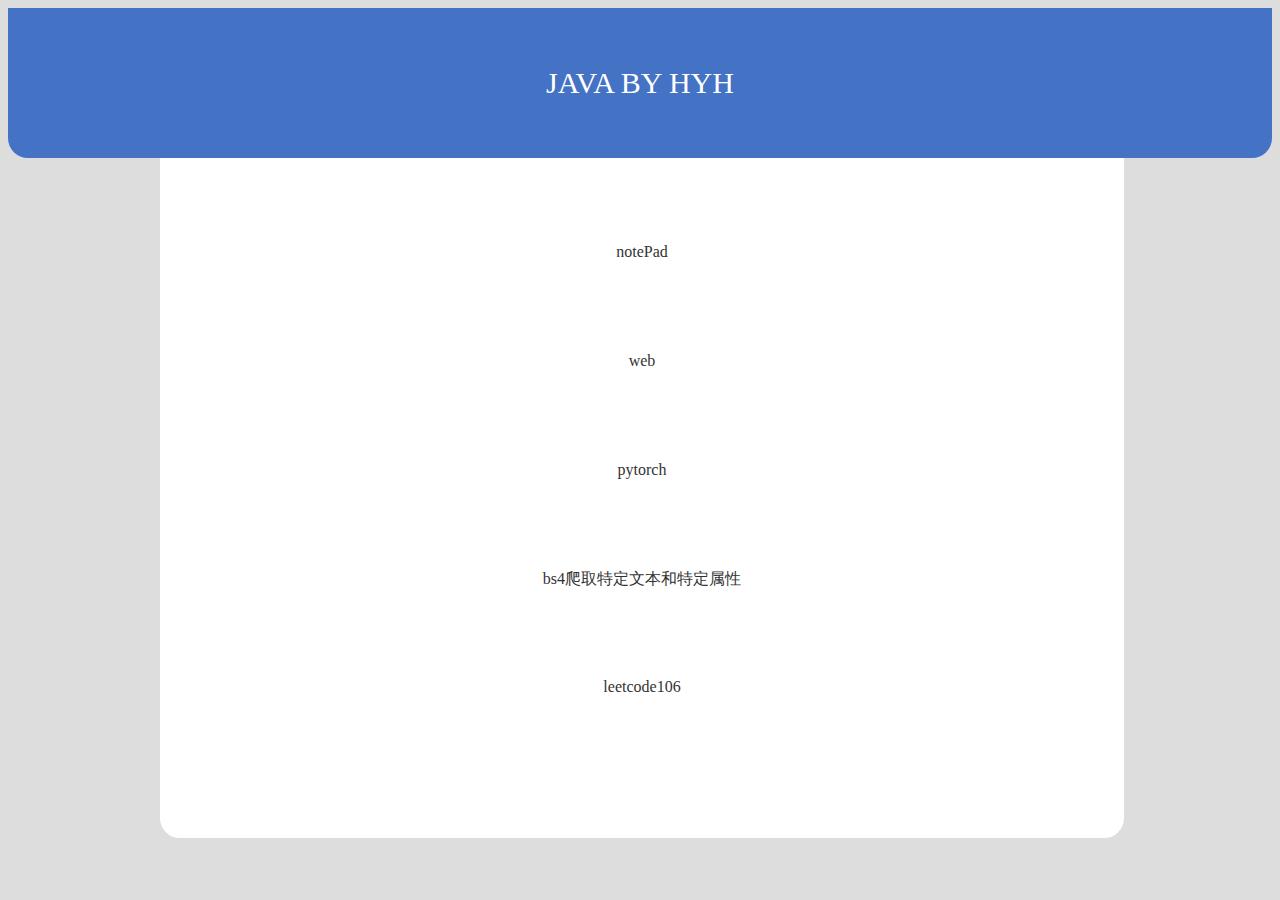
<file: notePad/python/index.html>
<!DOCTYPE html>
<html lang="en">
<head>
    <meta charset="UTF-8">
    <title>Title</title>
    <link href="main.css" rel="stylesheet"/>
<!--    <script rel="jquery.js"/>-->
</head>
<body>
    <div class="main-title index-title">JAVA BY HYH</div>
    <div class="main-list text">
<!--        <a href="mybatis-plus.html" class="mainHref">mybatis-pool</a><br>-->
<!--        <a href="mybatis1.html" class="mainHref">mybatis-generator</a>-->
	    <a href="mybatis-plus.html" class="mainHref">notePad</a>
        <a href="python_web.html" class="mainHref">web</a>
        <a href="pytorch.html" class="mainHref">pytorch</a>
        <a href="bs4.html" class="mainHref">bs4爬取特定文本和特定属性</a>
        <a href="leetcode106.html" class="mainHref">leetcode106</a>
    </div>
</body>
</html>
</file>
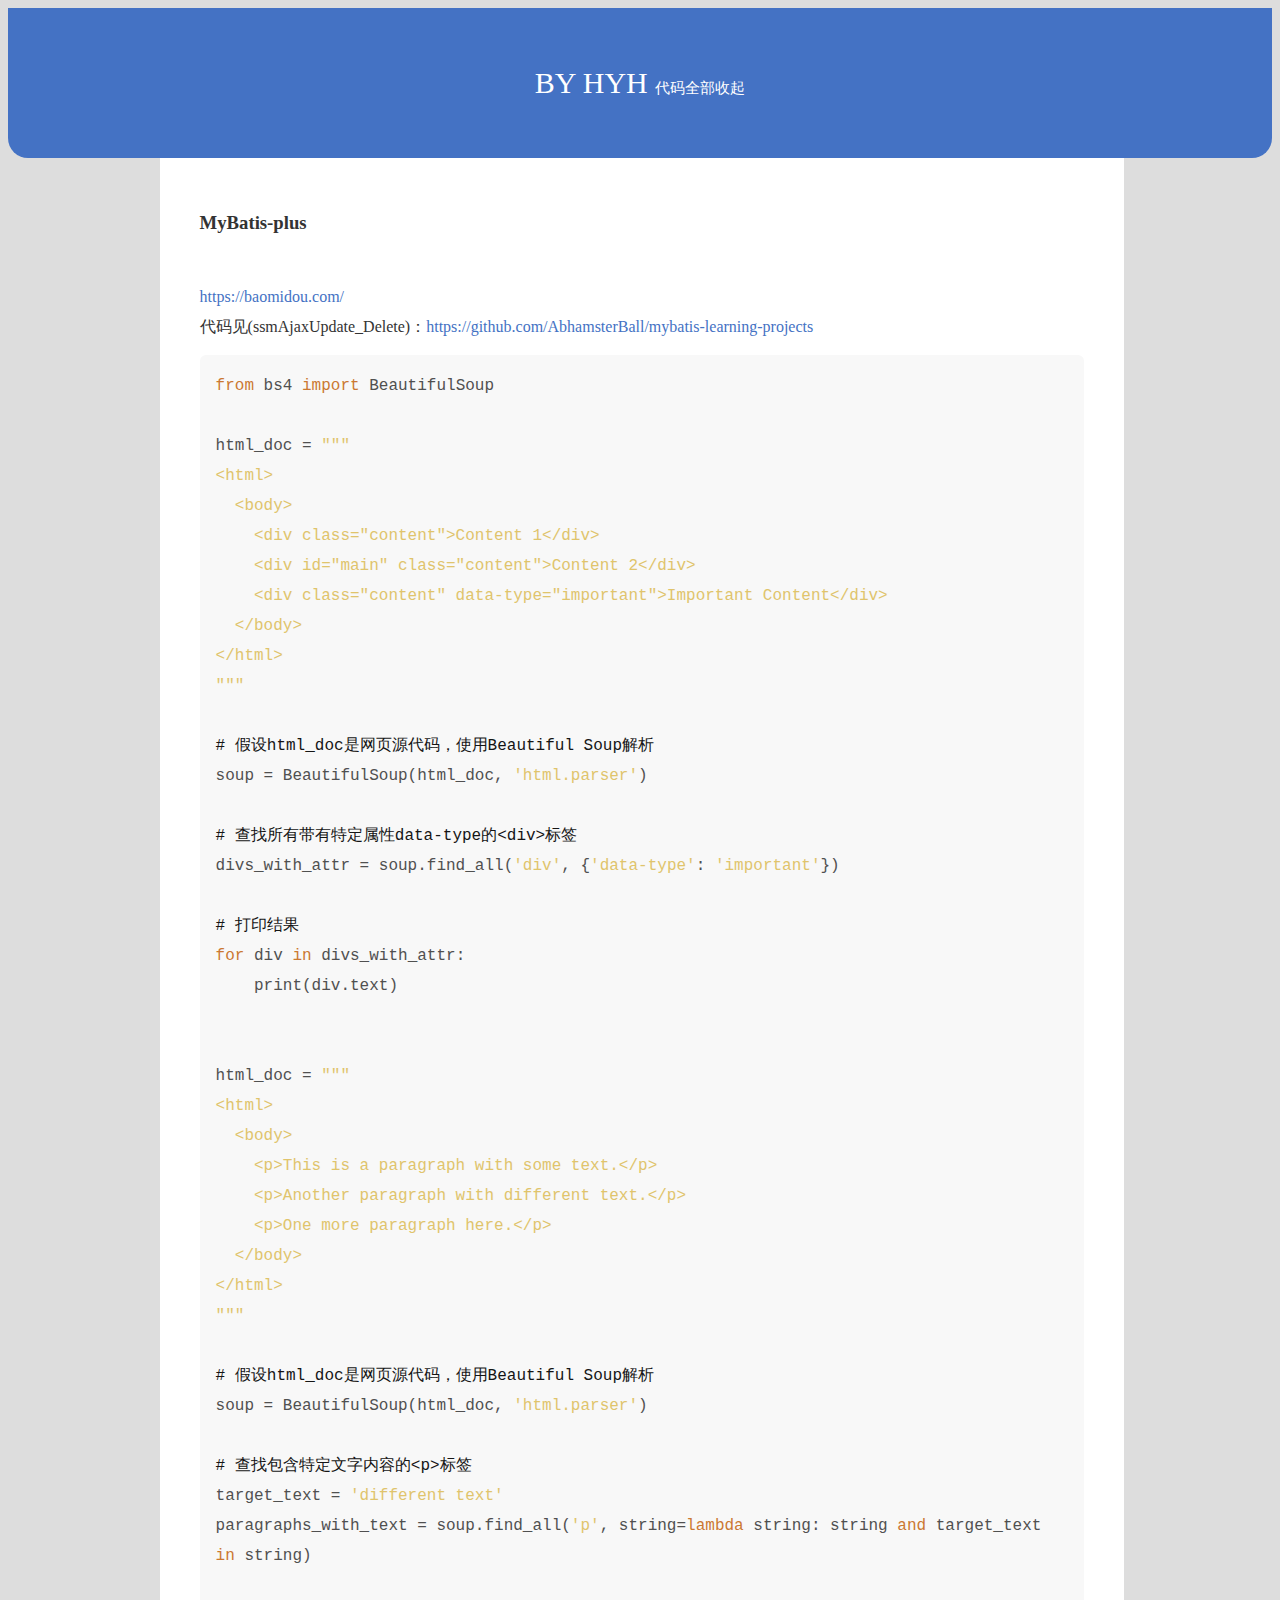
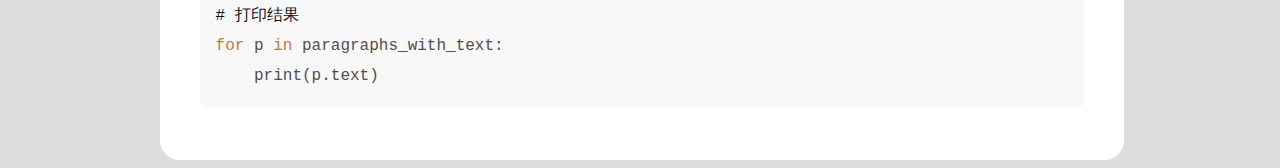
<file: notePad/python/bs4.html>
<!DOCTYPE html>
<html lang="en">
<head>
    <meta charset="UTF-8">
    <title>Title</title>
    <link href="main.css" rel="stylesheet"/>
    <script src="marked.min.js"></script>
    <!--    <link rel="stylesheet" href="//cdnjs.cloudflare.com/ajax/libs/highlight.js/8.7/styles/darkula.min.css">-->
    <script src="highlight.min.js"></script>
    <link href="hljs.css" rel="stylesheet">
    <meta property="og:title" content="mybatis逆向工程">
    <script>
        hljs.initHighlightingOnLoad();
    </script>
    <meta name="viewport" content="width=device-width,user-scalable=yes,initial-scale=1.0,maximum-scale=1.0,minimum-scale=1.0">
</head>
<body>
<div class="main-title">BY HYH <a href="#" onclick="hideAll()" class="expand">代码全部收起</a></div>
<div class="text"  style="border-radius: 0px 0px 20px 20px;">
    <h3 style="margin-top:-15px">MyBatis-plus</h3>
    <a href="https://baomidou.com/">https://baomidou.com/</a>
    <br>代码见(ssmAjaxUpdate_Delete)：<a href="https://github.com/AbhamsterBall/mybatis-learning-projects">https://github.com/AbhamsterBall/mybatis-learning-projects</a>
    <mark class="markdown preText">
<textarea>
```
from bs4 import BeautifulSoup

html_doc = """
<html>
  <body>
    <div class="content">Content 1</div>
    <div id="main" class="content">Content 2</div>
    <div class="content" data-type="important">Important Content</div>
  </body>
</html>
"""

# 假设html_doc是网页源代码，使用Beautiful Soup解析
soup = BeautifulSoup(html_doc, 'html.parser')

# 查找所有带有特定属性data-type的<div>标签
divs_with_attr = soup.find_all('div', {'data-type': 'important'})

# 打印结果
for div in divs_with_attr:
    print(div.text)


html_doc = """
<html>
  <body>
    <p>This is a paragraph with some text.</p>
    <p>Another paragraph with different text.</p>
    <p>One more paragraph here.</p>
  </body>
</html>
"""

# 假设html_doc是网页源代码，使用Beautiful Soup解析
soup = BeautifulSoup(html_doc, 'html.parser')

# 查找包含特定文字内容的<p>标签
target_text = 'different text'
paragraphs_with_text = soup.find_all('p', string=lambda string: string and target_text in string)

# 打印结果
for p in paragraphs_with_text:
    print(p.text)
```
</textarea>
    </mark>
</div>

<script src="jquery.js"></script>
<script src="main.js"></script>
</body>
</html>
</file>
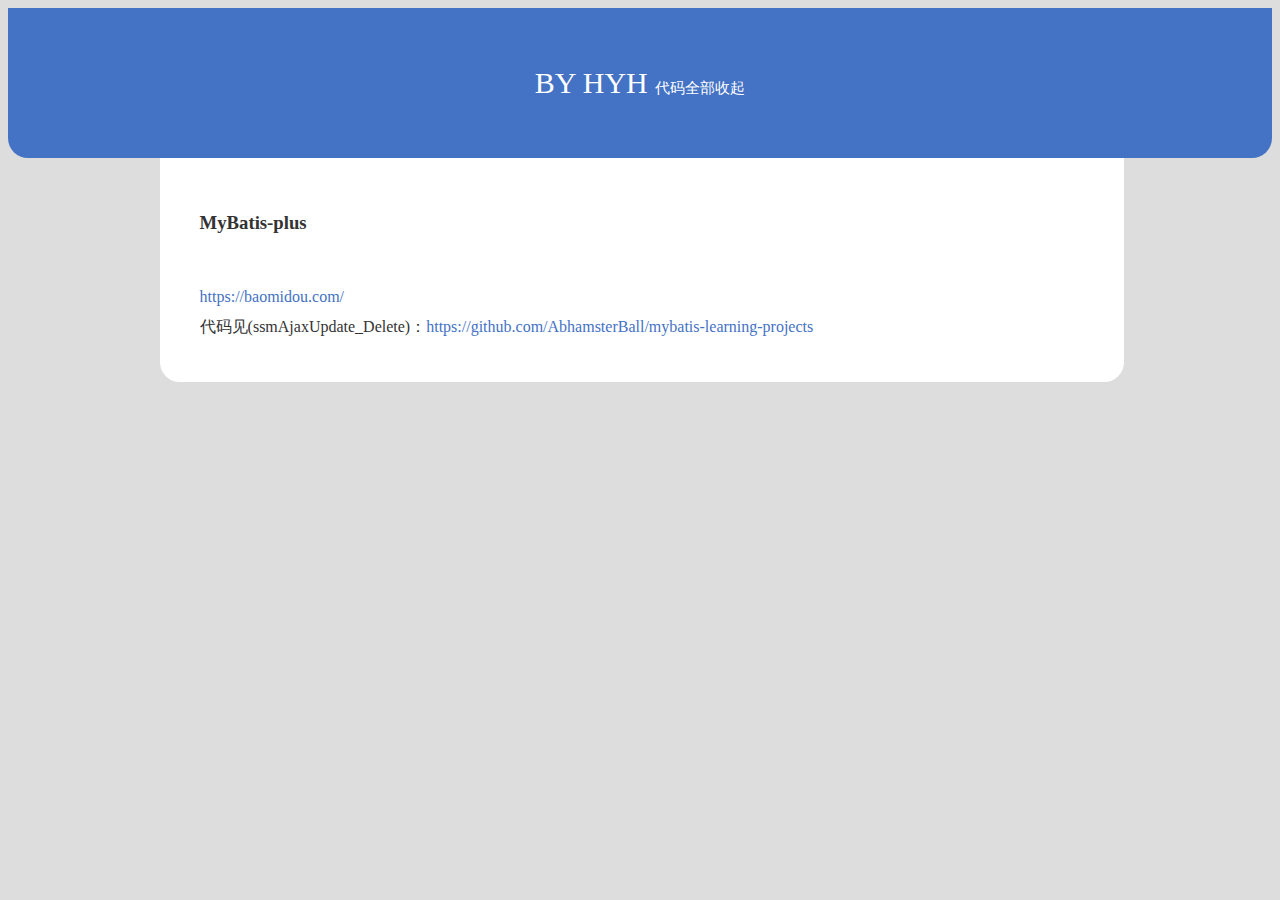
<file: notePad/python/empty.html>
<!DOCTYPE html>
<html lang="en">
<head>
    <meta charset="UTF-8">
    <title>Title</title>
    <link href="main.css" rel="stylesheet"/>
    <script src="marked.min.js"></script>
    <!--    <link rel="stylesheet" href="//cdnjs.cloudflare.com/ajax/libs/highlight.js/8.7/styles/darkula.min.css">-->
    <script src="highlight.min.js"></script>
    <link href="hljs.css" rel="stylesheet">
    <meta property="og:title" content="mybatis逆向工程">
    <script>
        hljs.initHighlightingOnLoad();
    </script>
    <meta name="viewport" content="width=device-width,user-scalable=yes,initial-scale=1.0,maximum-scale=1.0,minimum-scale=1.0">
</head>
<body>
<div class="main-title">BY HYH <a href="#" onclick="hideAll()" class="expand">代码全部收起</a></div>
<div class="text"  style="border-radius: 0px 0px 20px 20px;">
    <h3 style="margin-top:-15px">MyBatis-plus</h3>
    <a href="https://baomidou.com/">https://baomidou.com/</a>
    <br>代码见(ssmAjaxUpdate_Delete)：<a href="https://github.com/AbhamsterBall/mybatis-learning-projects">https://github.com/AbhamsterBall/mybatis-learning-projects</a>
    <mark class="markdown preText">


    </mark>
</div>

<script src="jquery.js"></script>
<script src="main.js"></script>
</body>
</html>
</file>
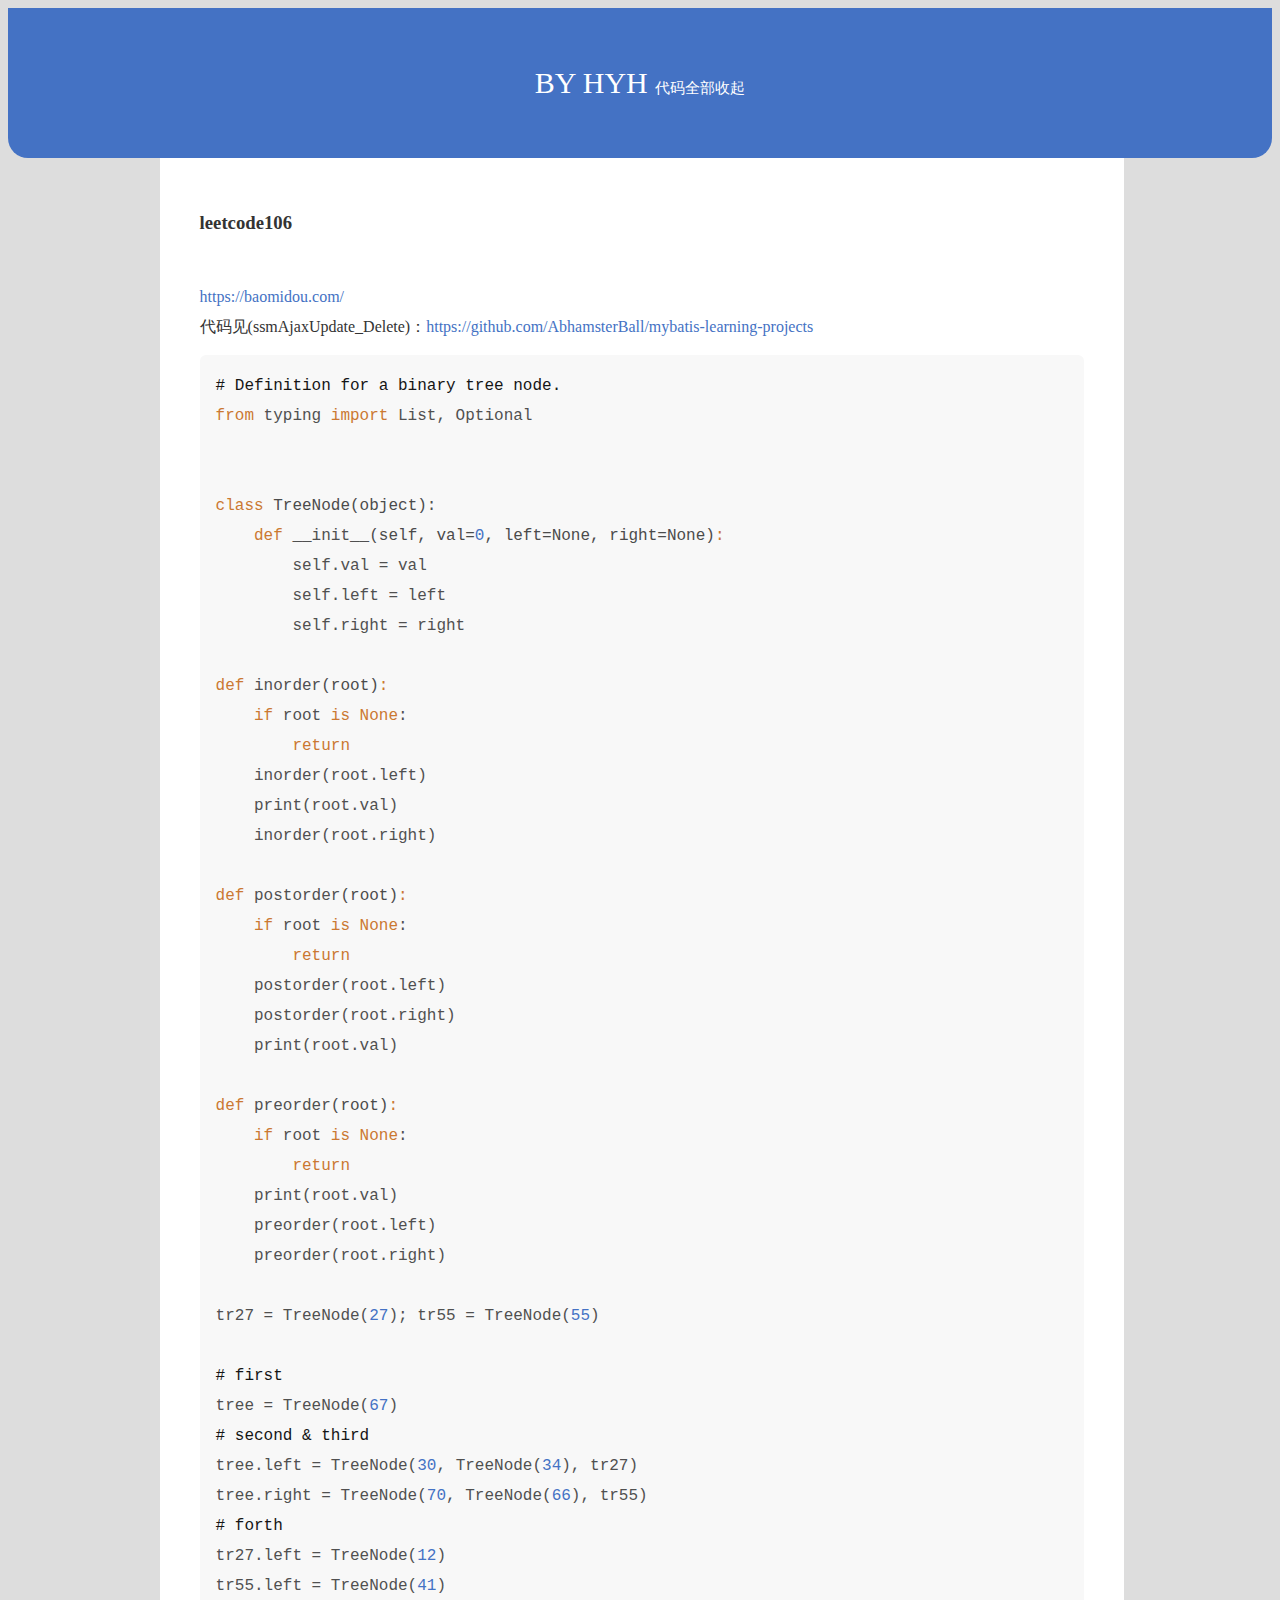
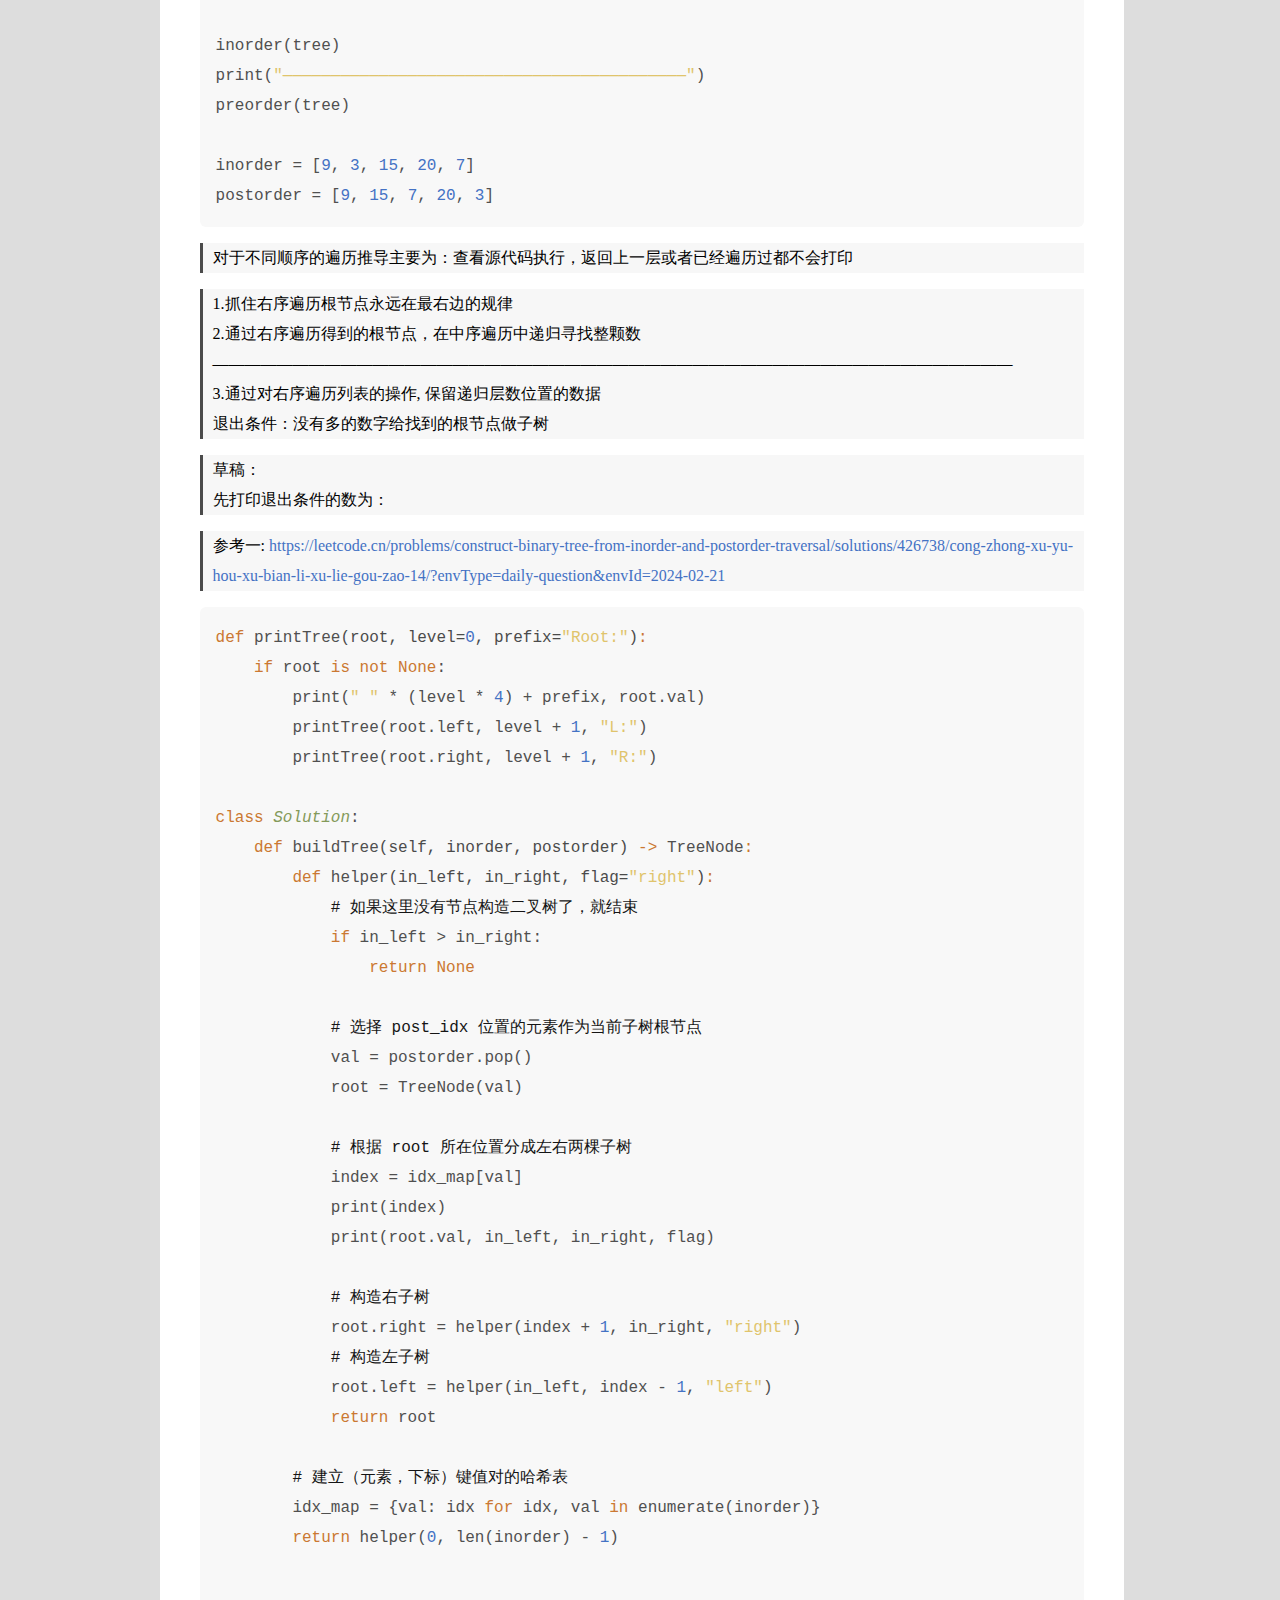
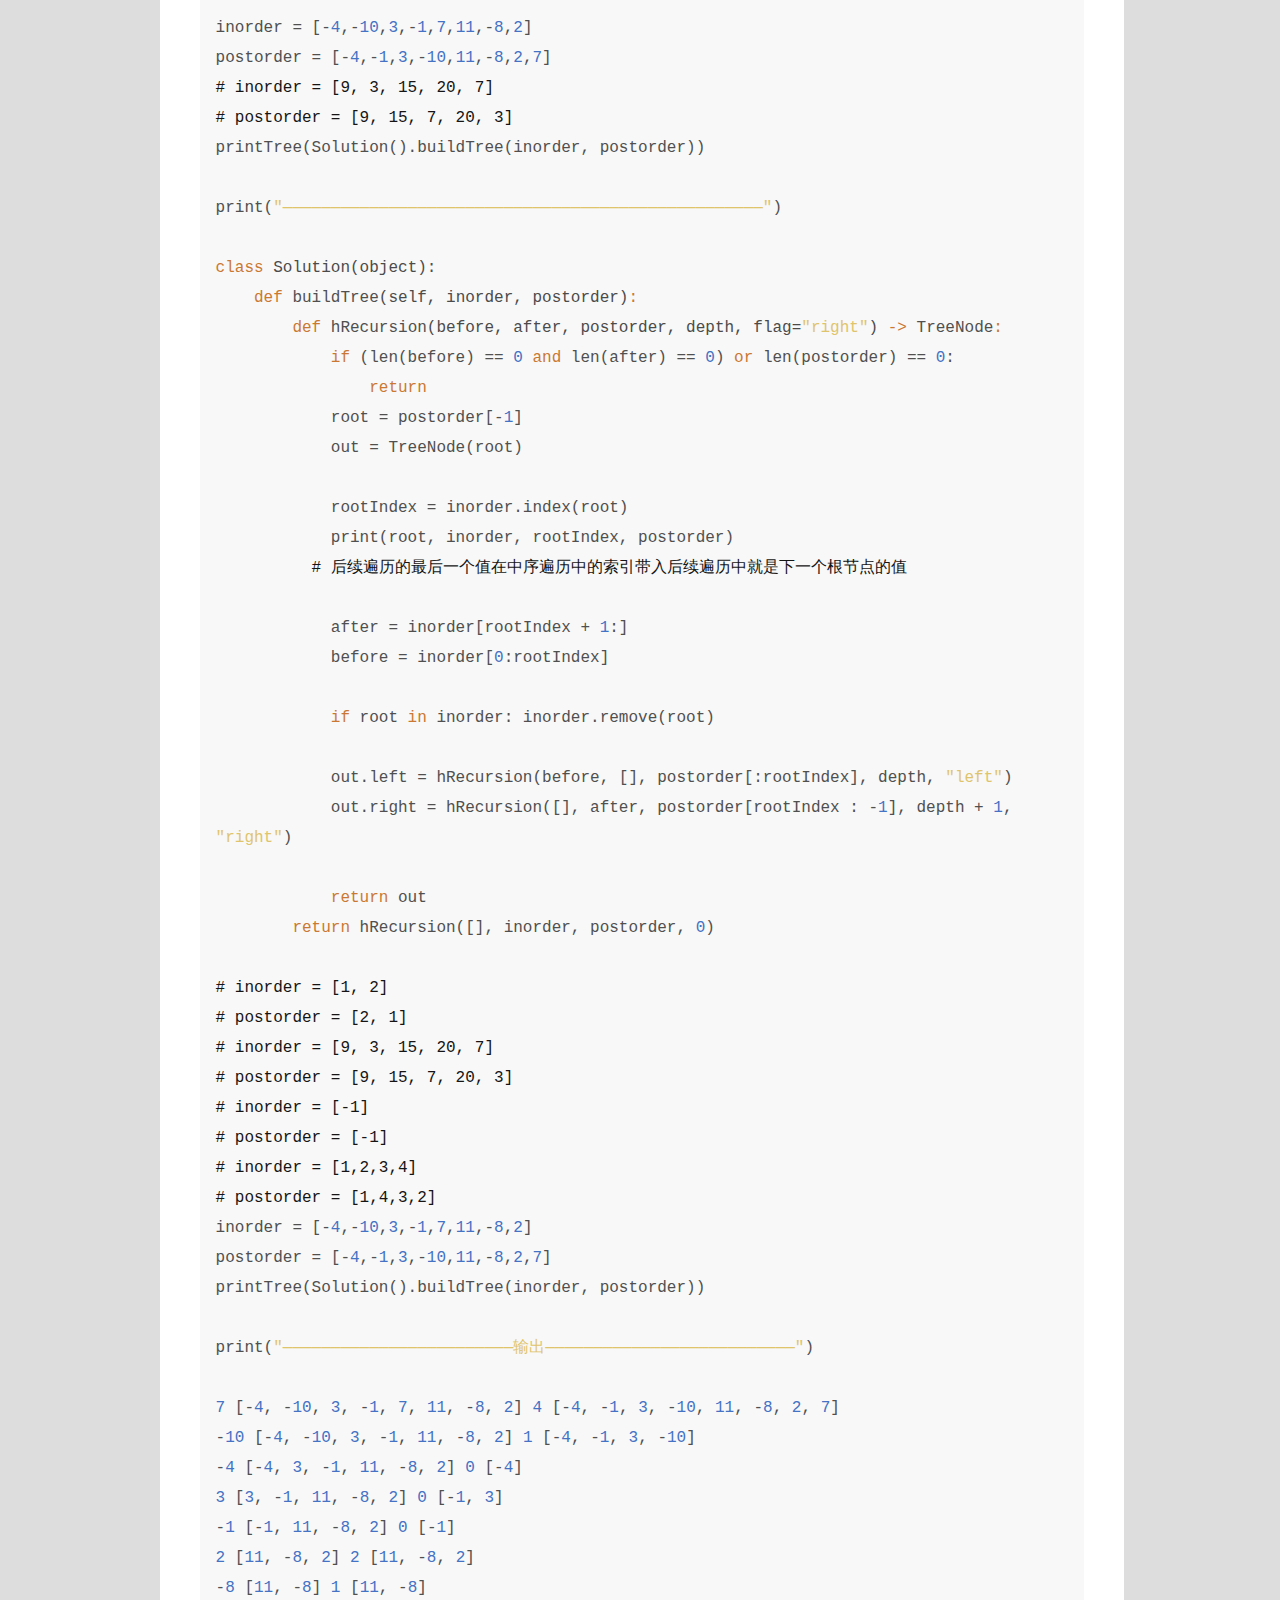
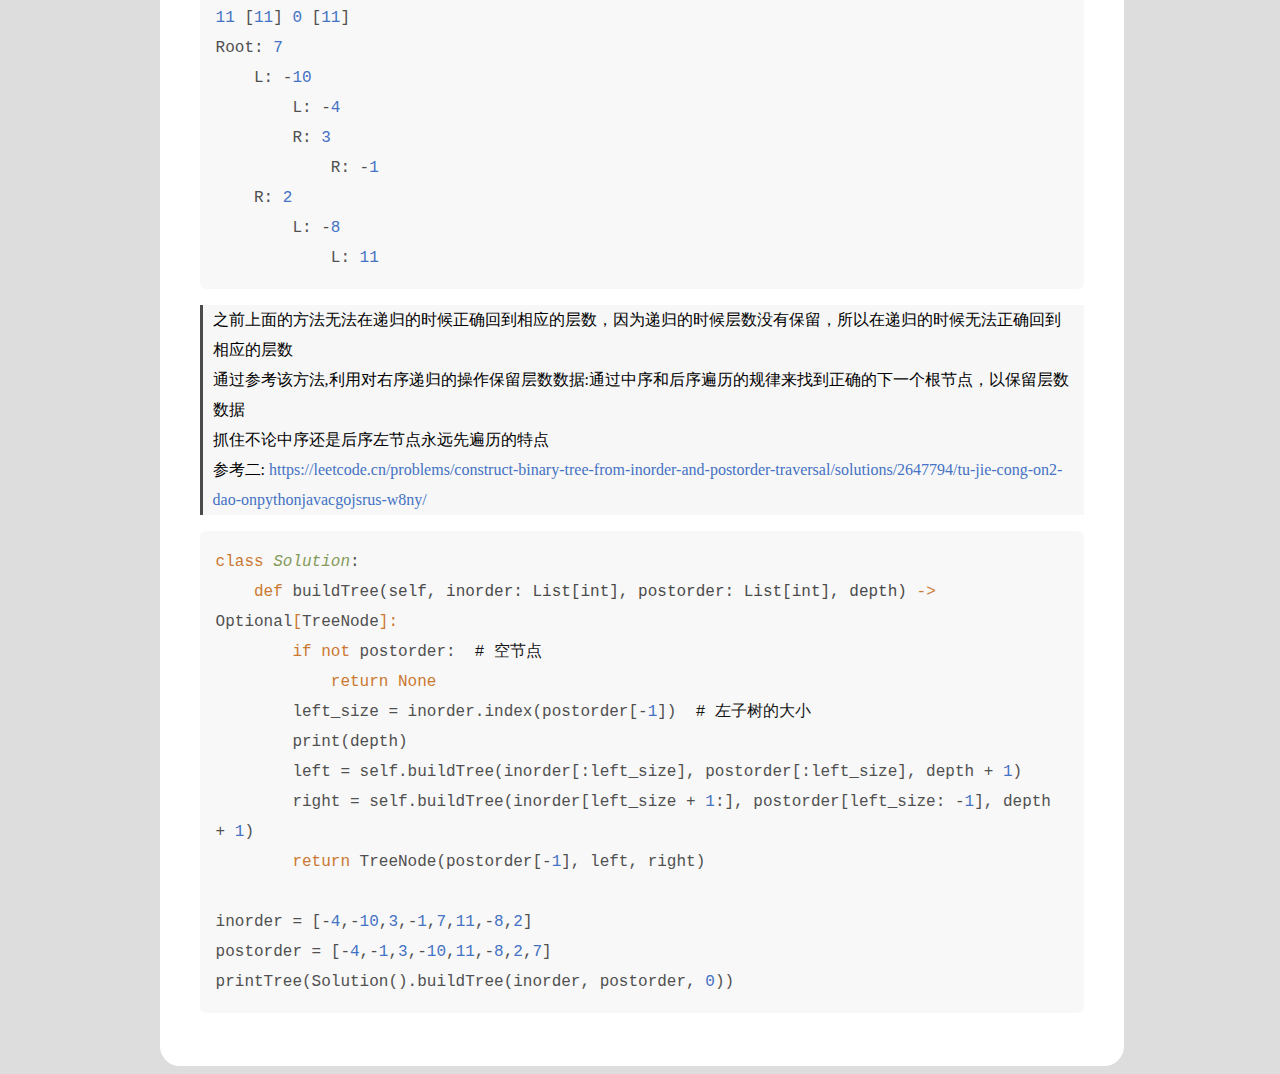
<file: notePad/python/leetcode106.html>
<!DOCTYPE html>
<html lang="en">
<head>
    <meta charset="UTF-8">
    <title>Title</title>
    <link href="main.css" rel="stylesheet"/>
    <script src="marked.min.js"></script>
    <!--    <link rel="stylesheet" href="//cdnjs.cloudflare.com/ajax/libs/highlight.js/8.7/styles/darkula.min.css">-->
    <script src="highlight.min.js"></script>
    <link href="hljs.css" rel="stylesheet">
    <meta property="og:title" content="mybatis逆向工程">
    <script>
        hljs.initHighlightingOnLoad();
    </script>
    <meta name="viewport" content="width=device-width,user-scalable=yes,initial-scale=1.0,maximum-scale=1.0,minimum-scale=1.0">
</head>
<body>
<div class="main-title">BY HYH <a href="#" onclick="hideAll()" class="expand">代码全部收起</a></div>
<div class="text"  style="border-radius: 0px 0px 20px 20px;">
    <h3 style="margin-top:-15px">leetcode106</h3>
    <a href="https://baomidou.com/">https://baomidou.com/</a>
    <br>代码见(ssmAjaxUpdate_Delete)：<a href="https://github.com/AbhamsterBall/mybatis-learning-projects">https://github.com/AbhamsterBall/mybatis-learning-projects</a>
    <mark class="markdown preText">
```python
# Definition for a binary tree node.
from typing import List, Optional


class TreeNode(object):
    def __init__(self, val=0, left=None, right=None):
        self.val = val
        self.left = left
        self.right = right

def inorder(root):
    if root is None:
        return
    inorder(root.left)
    print(root.val)
    inorder(root.right)

def postorder(root):
    if root is None:
        return
    postorder(root.left)
    postorder(root.right)
    print(root.val)

def preorder(root):
    if root is None:
        return
    print(root.val)
    preorder(root.left)
    preorder(root.right)

tr27 = TreeNode(27); tr55 = TreeNode(55)

# first
tree = TreeNode(67)
# second & third
tree.left = TreeNode(30, TreeNode(34), tr27)
tree.right = TreeNode(70, TreeNode(66), tr55)
# forth
tr27.left = TreeNode(12)
tr55.left = TreeNode(41)

inorder(tree)
print("——————————————————————————————————————————")
preorder(tree)

inorder = [9, 3, 15, 20, 7]
postorder = [9, 15, 7, 20, 3]

```
> 对于不同顺序的遍历推导主要为：查看源代码执行，返回上一层或者已经遍历过都不会打印

> 1.抓住右序遍历根节点永远在最右边的规律  
> 2.通过右序遍历得到的根节点，在中序遍历中递归寻找整颗数  
> ——————————————————————————————————————————————————  
> 3.通过对右序遍历列表的操作, 保留递归层数位置的数据  
> 退出条件：没有多的数字给找到的根节点做子树  

> 草稿：  
> 先打印退出条件的数为：  

> 参考一: https://leetcode.cn/problems/construct-binary-tree-from-inorder-and-postorder-traversal/solutions/426738/cong-zhong-xu-yu-hou-xu-bian-li-xu-lie-gou-zao-14/?envType=daily-question&envId=2024-02-21

```python
def printTree(root, level=0, prefix="Root:"):
    if root is not None:
        print(" " * (level * 4) + prefix, root.val)
        printTree(root.left, level + 1, "L:")
        printTree(root.right, level + 1, "R:")

class Solution:
    def buildTree(self, inorder, postorder) -> TreeNode:
        def helper(in_left, in_right, flag="right"):
            # 如果这里没有节点构造二叉树了，就结束
            if in_left > in_right:
                return None

            # 选择 post_idx 位置的元素作为当前子树根节点
            val = postorder.pop()
            root = TreeNode(val)

            # 根据 root 所在位置分成左右两棵子树
            index = idx_map[val]
            print(index)
            print(root.val, in_left, in_right, flag)

            # 构造右子树
            root.right = helper(index + 1, in_right, "right")
            # 构造左子树
            root.left = helper(in_left, index - 1, "left")
            return root

        # 建立（元素，下标）键值对的哈希表
        idx_map = {val: idx for idx, val in enumerate(inorder)}
        return helper(0, len(inorder) - 1)


inorder = [-4,-10,3,-1,7,11,-8,2]
postorder = [-4,-1,3,-10,11,-8,2,7]
# inorder = [9, 3, 15, 20, 7]
# postorder = [9, 15, 7, 20, 3]
printTree(Solution().buildTree(inorder, postorder))

print("——————————————————————————————————————————————————")

class Solution(object):
    def buildTree(self, inorder, postorder):
        def hRecursion(before, after, postorder, depth, flag="right") -> TreeNode:
            if (len(before) == 0 and len(after) == 0) or len(postorder) == 0:
                return
            root = postorder[-1] 
            out = TreeNode(root)

            rootIndex = inorder.index(root)
            print(root, inorder, rootIndex, postorder)
	      # 后续遍历的最后一个值在中序遍历中的索引带入后续遍历中就是下一个根节点的值

            after = inorder[rootIndex + 1:]
            before = inorder[0:rootIndex]

            if root in inorder: inorder.remove(root)

            out.left = hRecursion(before, [], postorder[:rootIndex], depth, "left")
            out.right = hRecursion([], after, postorder[rootIndex : -1], depth + 1, "right")

            return out
        return hRecursion([], inorder, postorder, 0)

# inorder = [1, 2]
# postorder = [2, 1]
# inorder = [9, 3, 15, 20, 7]
# postorder = [9, 15, 7, 20, 3]
# inorder = [-1]
# postorder = [-1]
# inorder = [1,2,3,4]
# postorder = [1,4,3,2]
inorder = [-4,-10,3,-1,7,11,-8,2]
postorder = [-4,-1,3,-10,11,-8,2,7]
printTree(Solution().buildTree(inorder, postorder))

print("————————————————————————输出——————————————————————————")

7 [-4, -10, 3, -1, 7, 11, -8, 2] 4 [-4, -1, 3, -10, 11, -8, 2, 7]
-10 [-4, -10, 3, -1, 11, -8, 2] 1 [-4, -1, 3, -10]
-4 [-4, 3, -1, 11, -8, 2] 0 [-4]
3 [3, -1, 11, -8, 2] 0 [-1, 3]
-1 [-1, 11, -8, 2] 0 [-1]
2 [11, -8, 2] 2 [11, -8, 2]
-8 [11, -8] 1 [11, -8]
11 [11] 0 [11]
Root: 7
    L: -10
        L: -4
        R: 3
            R: -1
    R: 2
        L: -8
            L: 11
```

> 之前上面的方法无法在递归的时候正确回到相应的层数，因为递归的时候层数没有保留，所以在递归的时候无法正确回到相应的层数  
> 通过参考该方法,利用对右序递归的操作保留层数数据:通过中序和后序遍历的规律来找到正确的下一个根节点，以保留层数数据    
> 抓住不论中序还是后序左节点永远先遍历的特点  
> 参考二: https://leetcode.cn/problems/construct-binary-tree-from-inorder-and-postorder-traversal/solutions/2647794/tu-jie-cong-on2-dao-onpythonjavacgojsrus-w8ny/

```python
class Solution:
    def buildTree(self, inorder: List[int], postorder: List[int], depth) -> Optional[TreeNode]:
        if not postorder:  # 空节点
            return None
        left_size = inorder.index(postorder[-1])  # 左子树的大小
        print(depth)
        left = self.buildTree(inorder[:left_size], postorder[:left_size], depth + 1)
        right = self.buildTree(inorder[left_size + 1:], postorder[left_size: -1], depth + 1)
        return TreeNode(postorder[-1], left, right)

inorder = [-4,-10,3,-1,7,11,-8,2]
postorder = [-4,-1,3,-10,11,-8,2,7]
printTree(Solution().buildTree(inorder, postorder, 0))
```

    </mark>
</div>

<script src="jquery.js"></script>
<script src="main.js"></script>
</body>
</html>
</file>
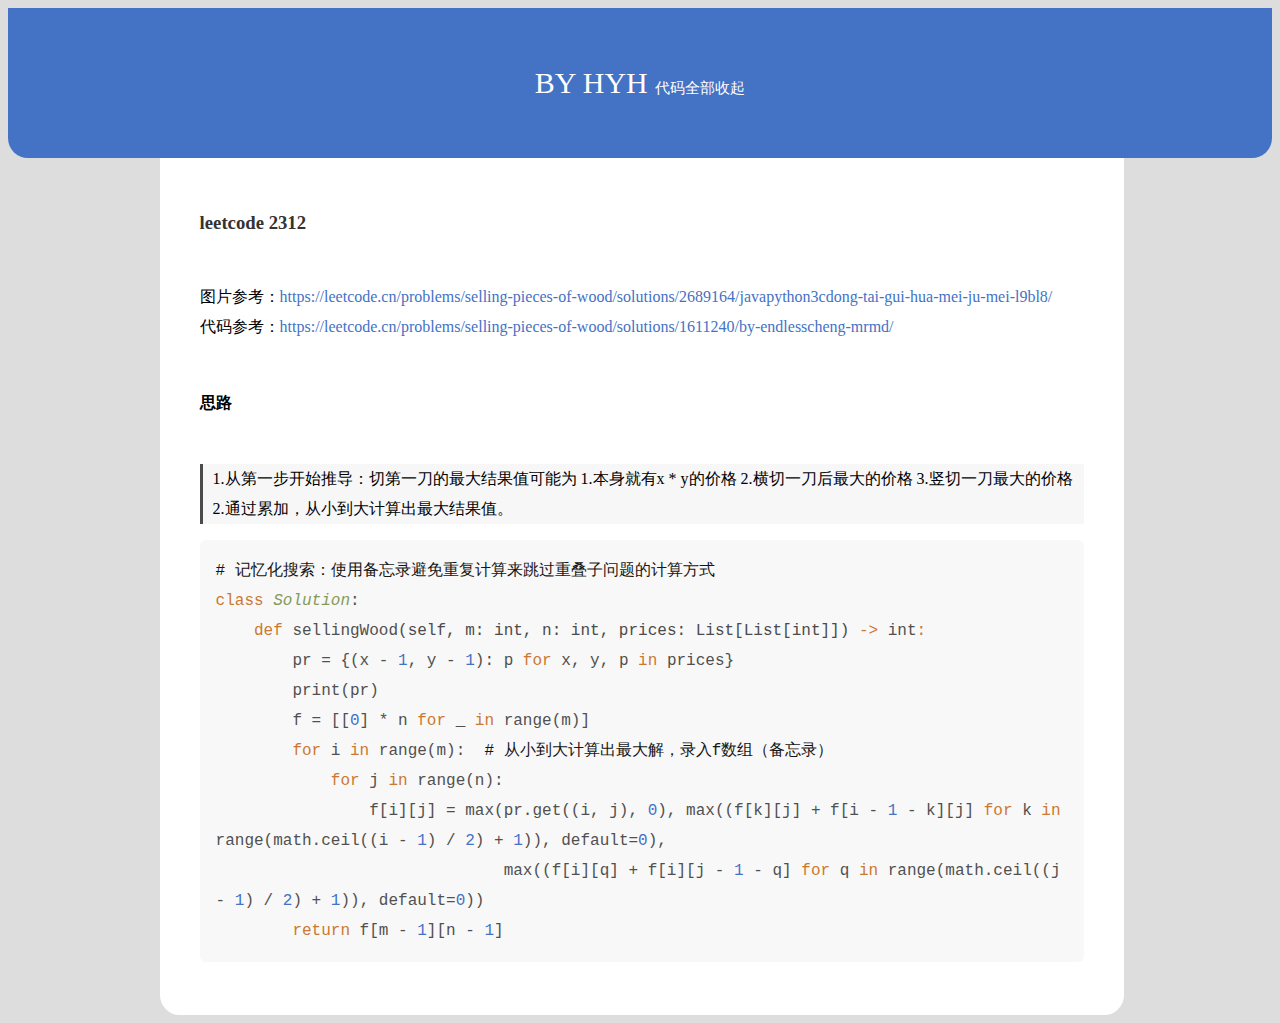
<file: notePad/python/leetcode2312.html>
<!DOCTYPE html>
<html lang="en">
<head>
    <meta charset="UTF-8">
    <title>Title</title>
    <link href="main.css" rel="stylesheet"/>
    <script src="marked.min.js"></script>
    <!--    <link rel="stylesheet" href="//cdnjs.cloudflare.com/ajax/libs/highlight.js/8.7/styles/darkula.min.css">-->
    <script src="highlight.min.js"></script>
    <link href="hljs.css" rel="stylesheet">
    <meta property="og:title" content="mybatis逆向工程">
    <script>
        hljs.initHighlightingOnLoad();
    </script>
    <meta name="viewport" content="width=device-width,user-scalable=yes,initial-scale=1.0,maximum-scale=1.0,minimum-scale=1.0">
</head>
<body>
<div class="main-title">BY HYH <a href="#" onclick="hideAll()" class="expand">代码全部收起</a></div>
<div class="text"  style="border-radius: 0px 0px 20px 20px;">
    <h3 style="margin-top:-15px">leetcode 2312</h3>
    <mark class="markdown preText">
图片参考：https://leetcode.cn/problems/selling-pieces-of-wood/solutions/2689164/javapython3cdong-tai-gui-hua-mei-ju-mei-l9bl8/  
代码参考：https://leetcode.cn/problems/selling-pieces-of-wood/solutions/1611240/by-endlesscheng-mrmd/
#### 思路
> 1.从第一步开始推导：切第一刀的最大结果值可能为 1.本身就有x * y的价格 2.横切一刀后最大的价格 3.竖切一刀最大的价格
> 2.通过累加，从小到大计算出最大结果值。
```python
# 记忆化搜索：使用备忘录避免重复计算来跳过重叠子问题的计算方式
class Solution:
    def sellingWood(self, m: int, n: int, prices: List[List[int]]) -> int:
        pr = {(x - 1, y - 1): p for x, y, p in prices}
        print(pr)
        f = [[0] * n for _ in range(m)]
        for i in range(m):  # 从小到大计算出最大解，录入f数组（备忘录）
            for j in range(n):
                f[i][j] = max(pr.get((i, j), 0), max((f[k][j] + f[i - 1 - k][j] for k in range(math.ceil((i - 1) / 2) + 1)), default=0),
                              max((f[i][q] + f[i][j - 1 - q] for q in range(math.ceil((j - 1) / 2) + 1)), default=0))
        return f[m - 1][n - 1]
```
    </mark>
</div>

<script src="jquery.js"></script>
<script src="main.js"></script>
</body>
</html>
</file>
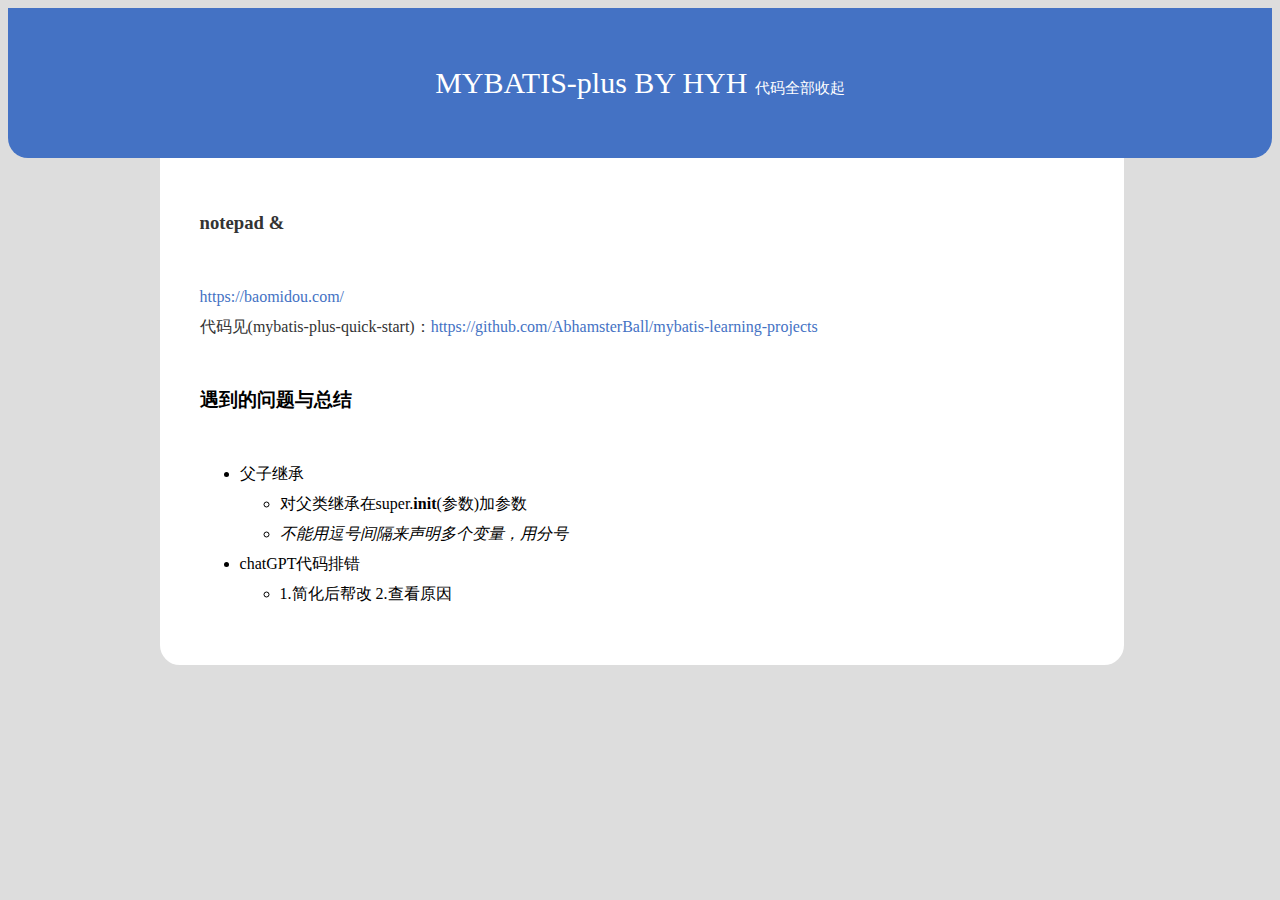
<file: notePad/python/mybatis-plus.html>
<!DOCTYPE html>
<html lang="en">
<head>
    <meta charset="UTF-8">
    <title>Title</title>
    <link href="main.css" rel="stylesheet"/>
    <script src="marked.min.js"></script>
<!--    <link rel="stylesheet" href="//cdnjs.cloudflare.com/ajax/libs/highlight.js/8.7/styles/darkula.min.css">-->
    <script src="highlight.min.js"></script>
    <link href="hljs.css" rel="stylesheet">
    <meta property="og:title" content="mybatis逆向工程">
    <script>
        hljs.initHighlightingOnLoad();
    </script>
    <meta name="viewport" content="width=device-width,user-scalable=yes,initial-scale=1.0,maximum-scale=1.0,minimum-scale=1.0">
</head>
<body>
<div class="main-title">MYBATIS-plus BY HYH <a href="#" onclick="hideAll()" class="expand">代码全部收起</a></div>
<div class="text"  style="border-radius: 0px 0px 20px 20px;">
        <h3 style="margin-top:-15px">notepad & </h3>
    <a href="https://baomidou.com/">https://baomidou.com/</a>
    <br>代码见(mybatis-plus-quick-start)：<a href="https://github.com/AbhamsterBall/mybatis-learning-projects">https://github.com/AbhamsterBall/mybatis-learning-projects</a>
<mark class="markdown preText">

### 遇到的问题与总结

- 父子继承
    - 对父类继承在super.__init__(参数)加参数
    - *不能用逗号间隔来声明多个变量，用分号*
- chatGPT代码排错
    - 1.简化后帮改 2.查看原因
</mark>
</div>

<script src="jquery.js"></script>
<script src="main.js"></script>
</body>
</html>
</file>
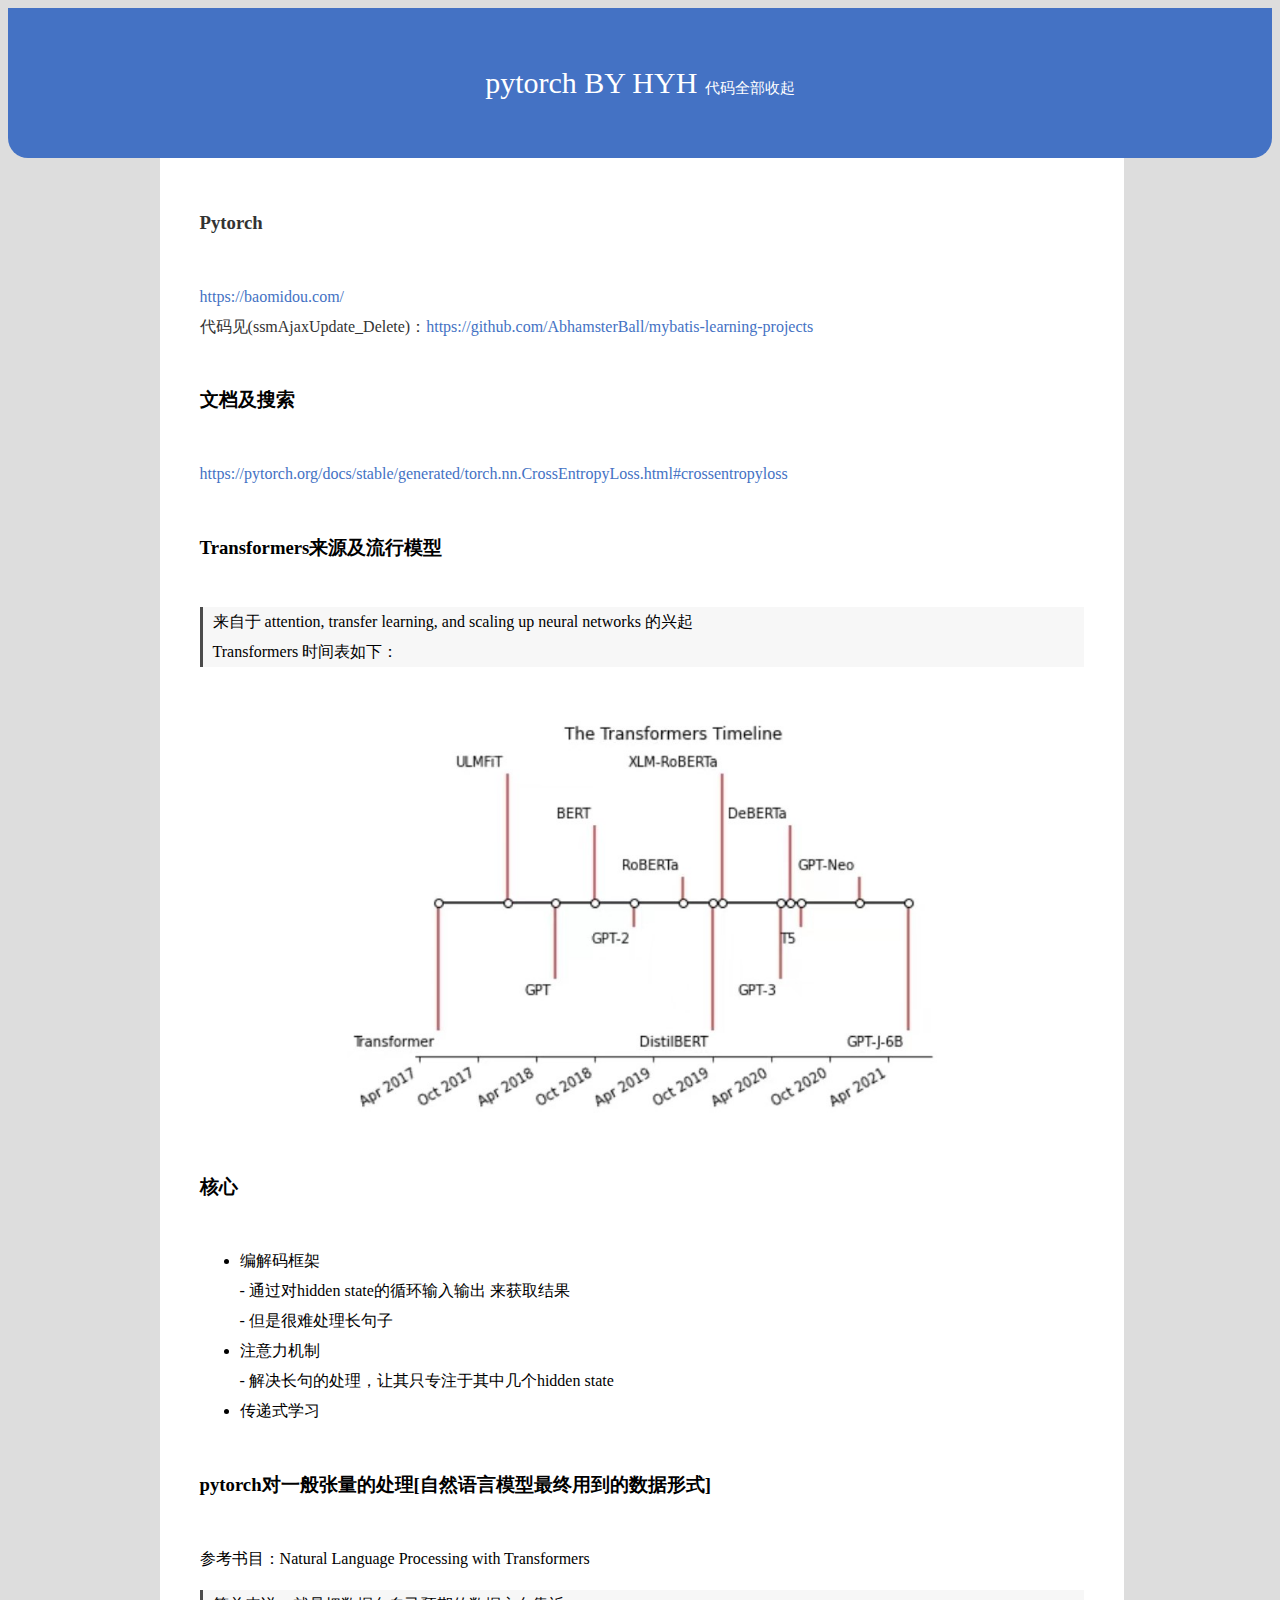
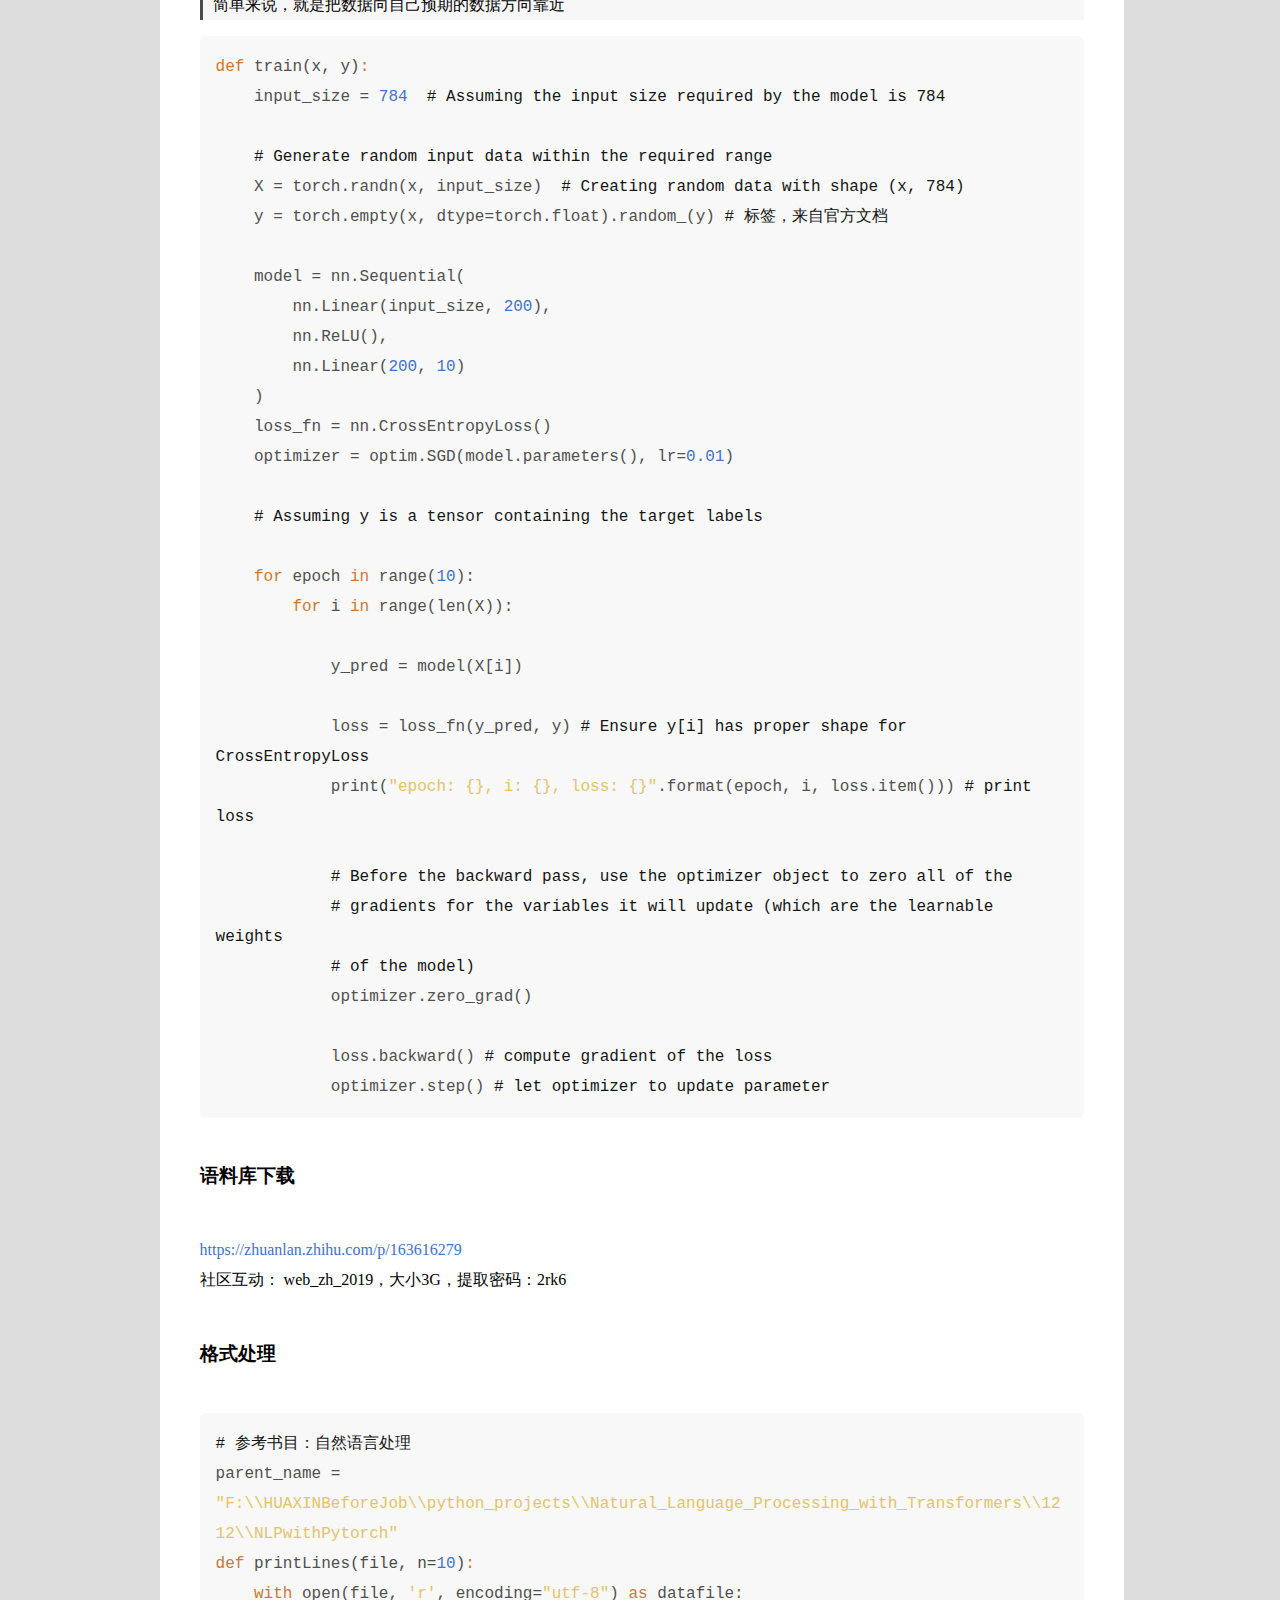
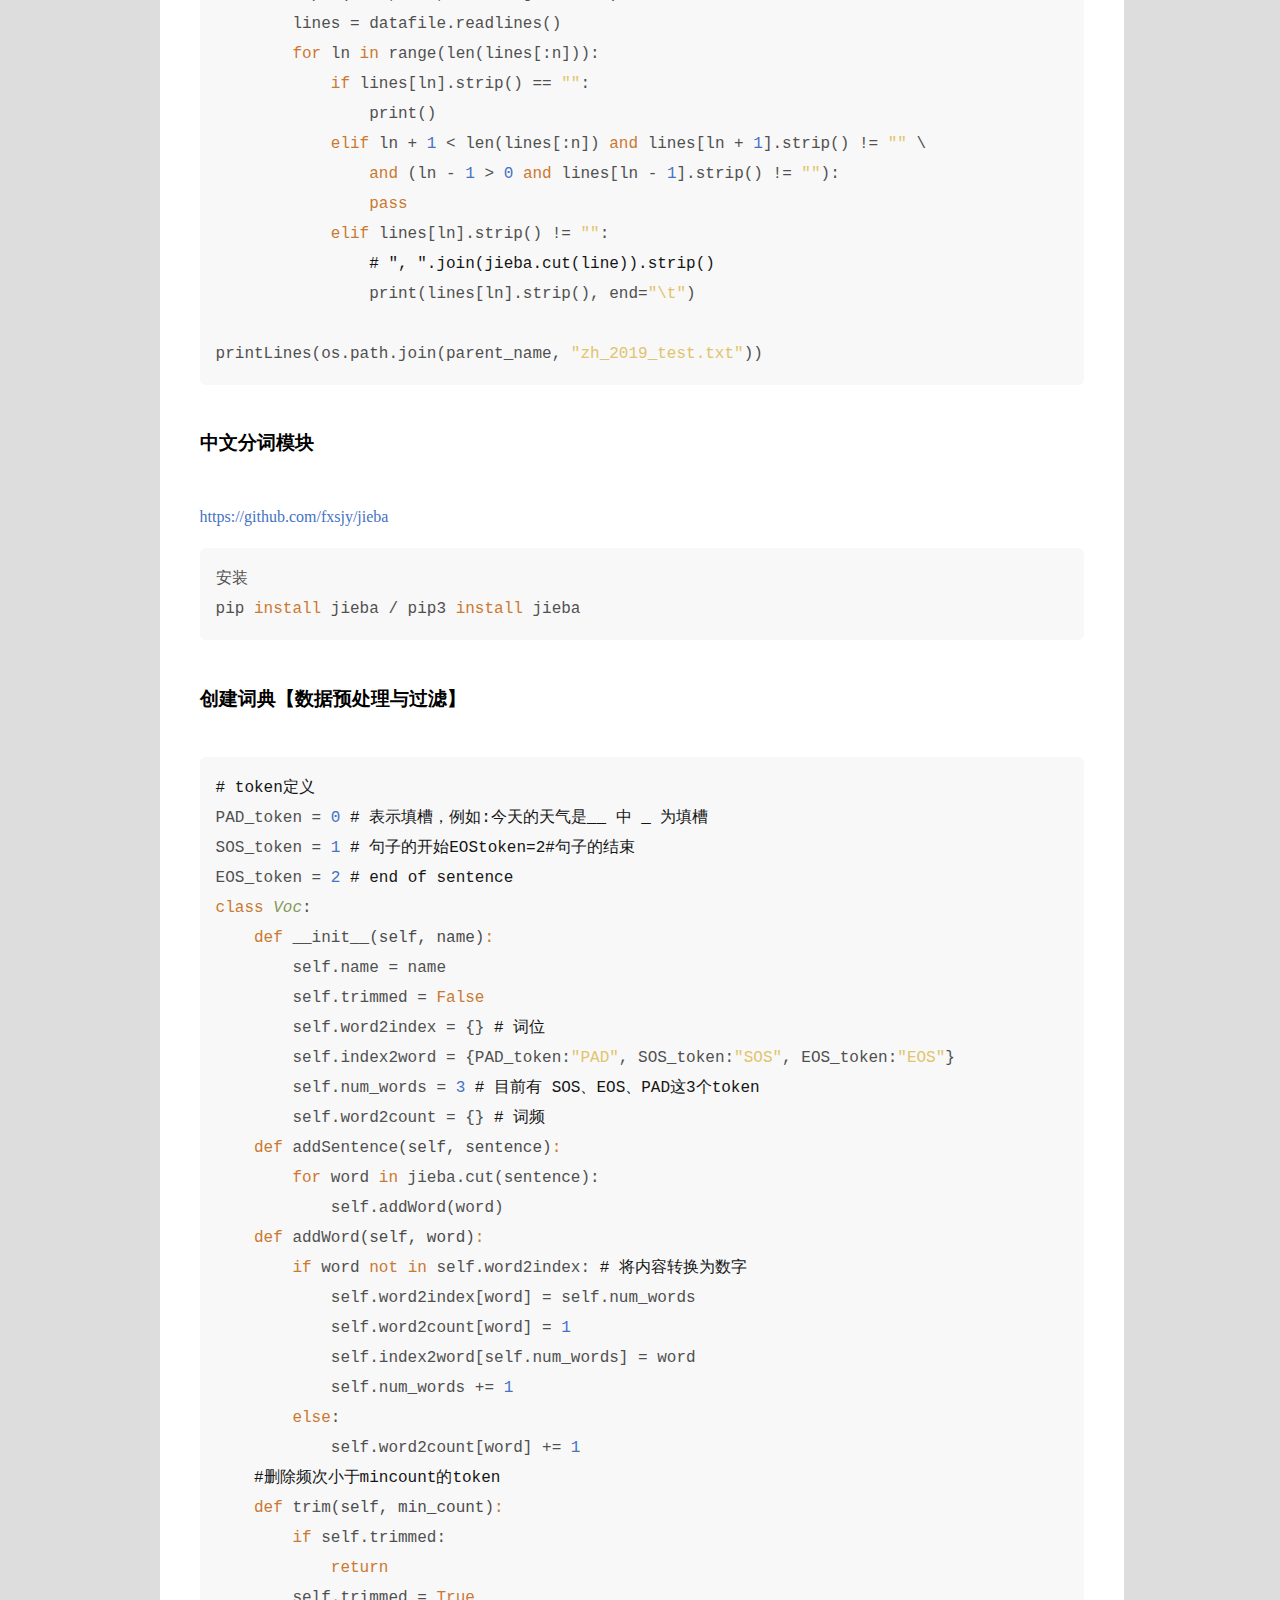
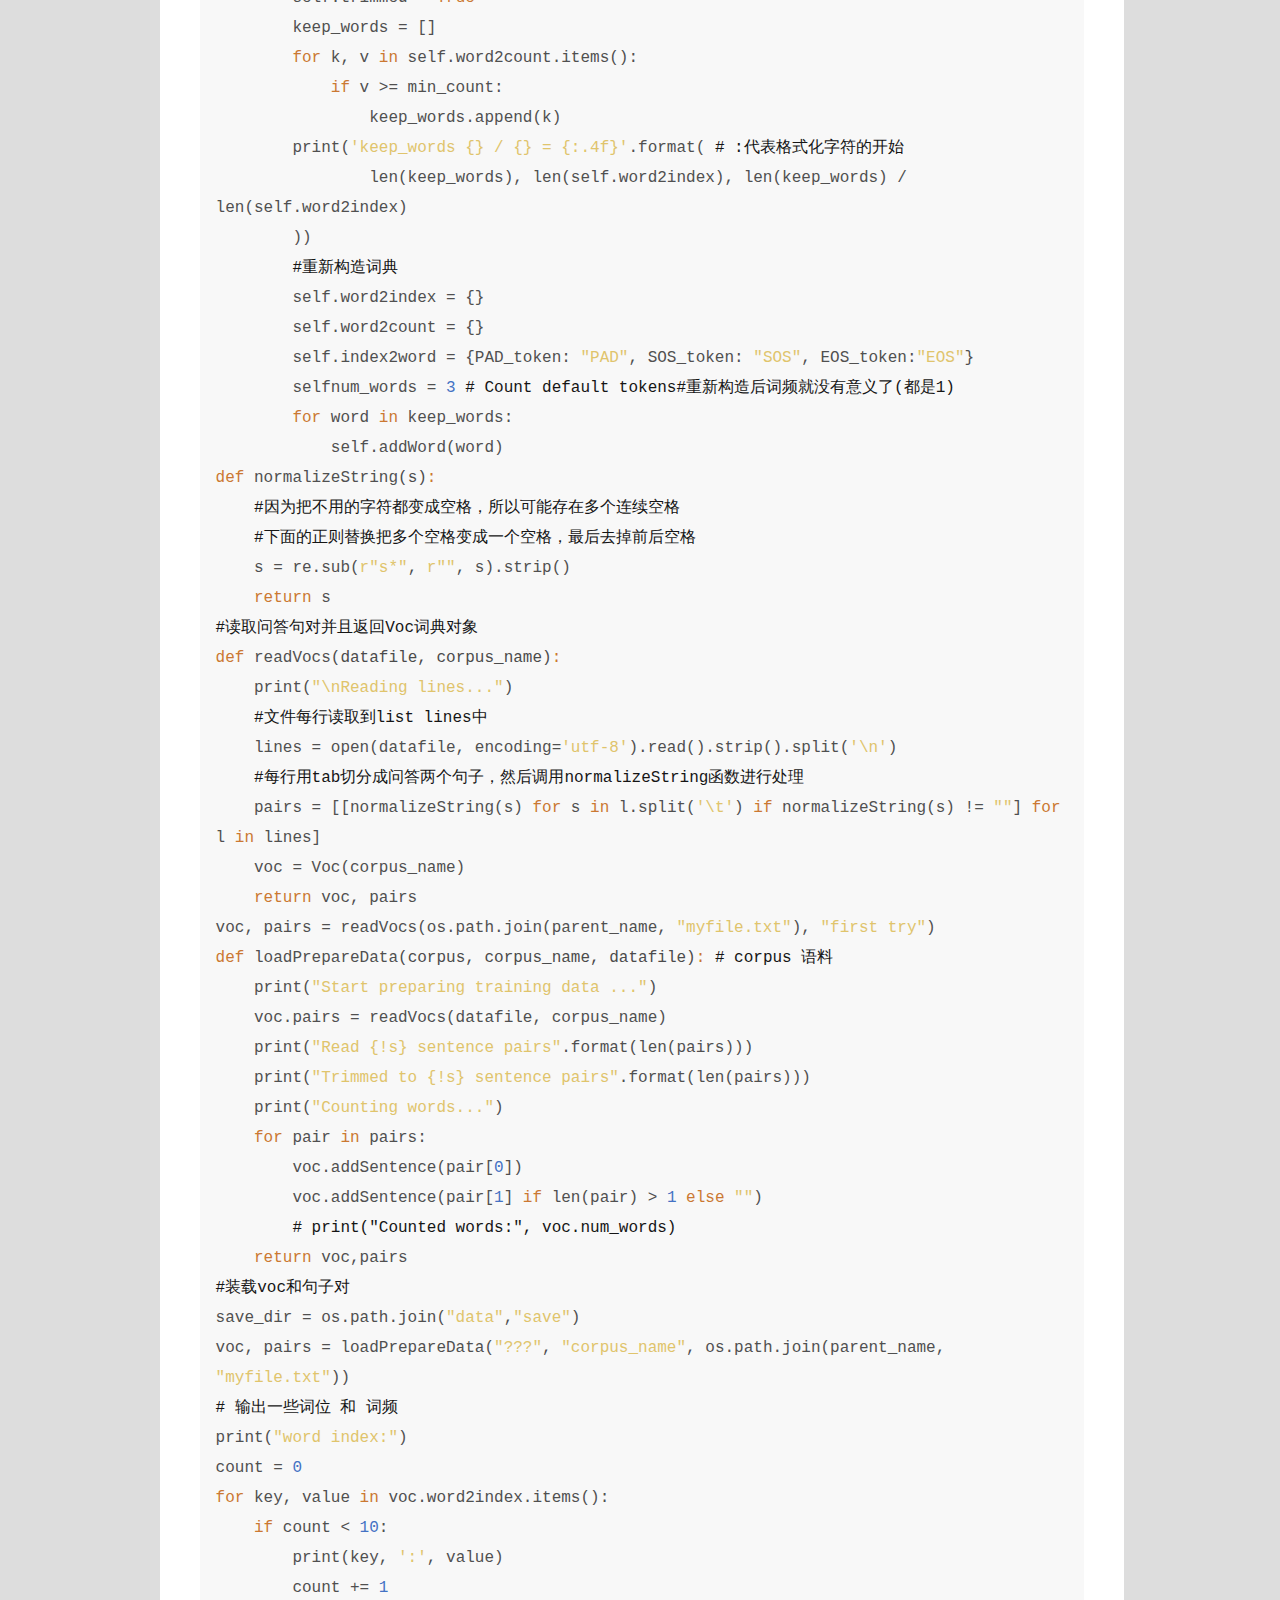
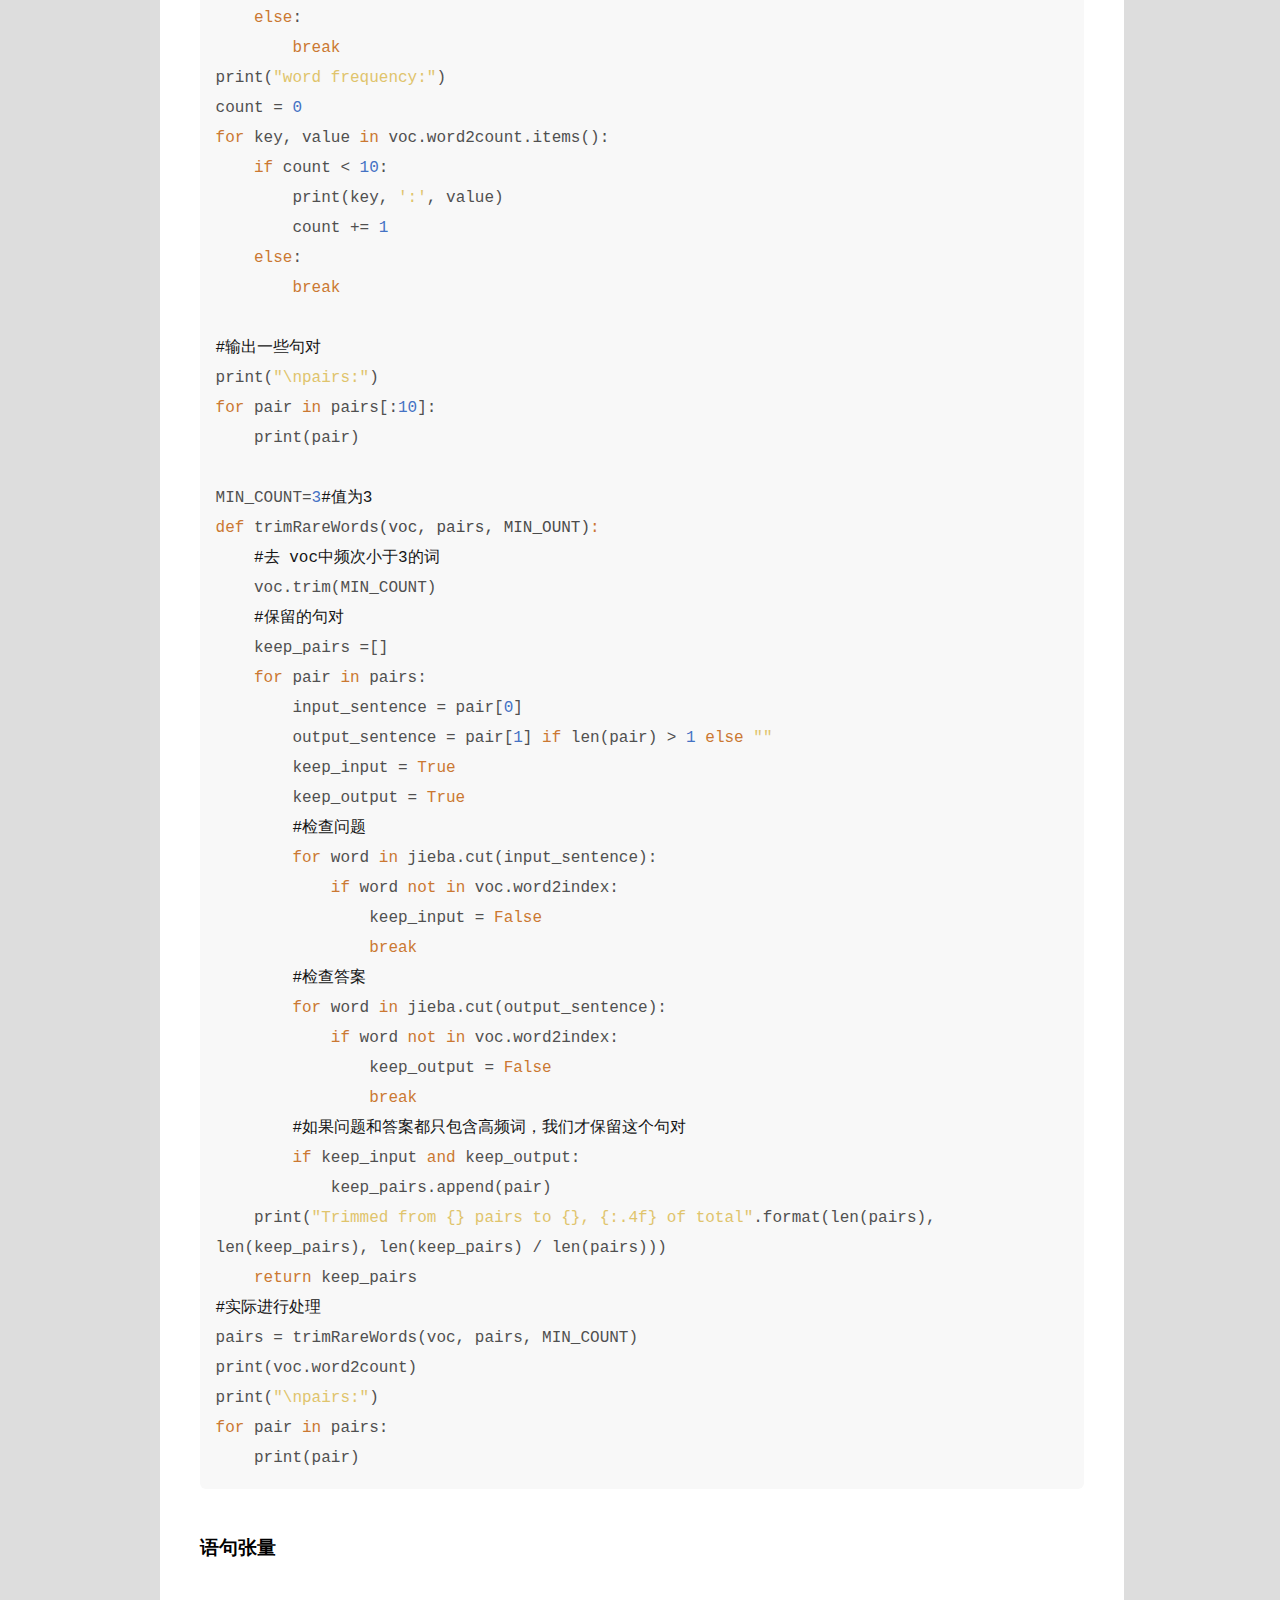
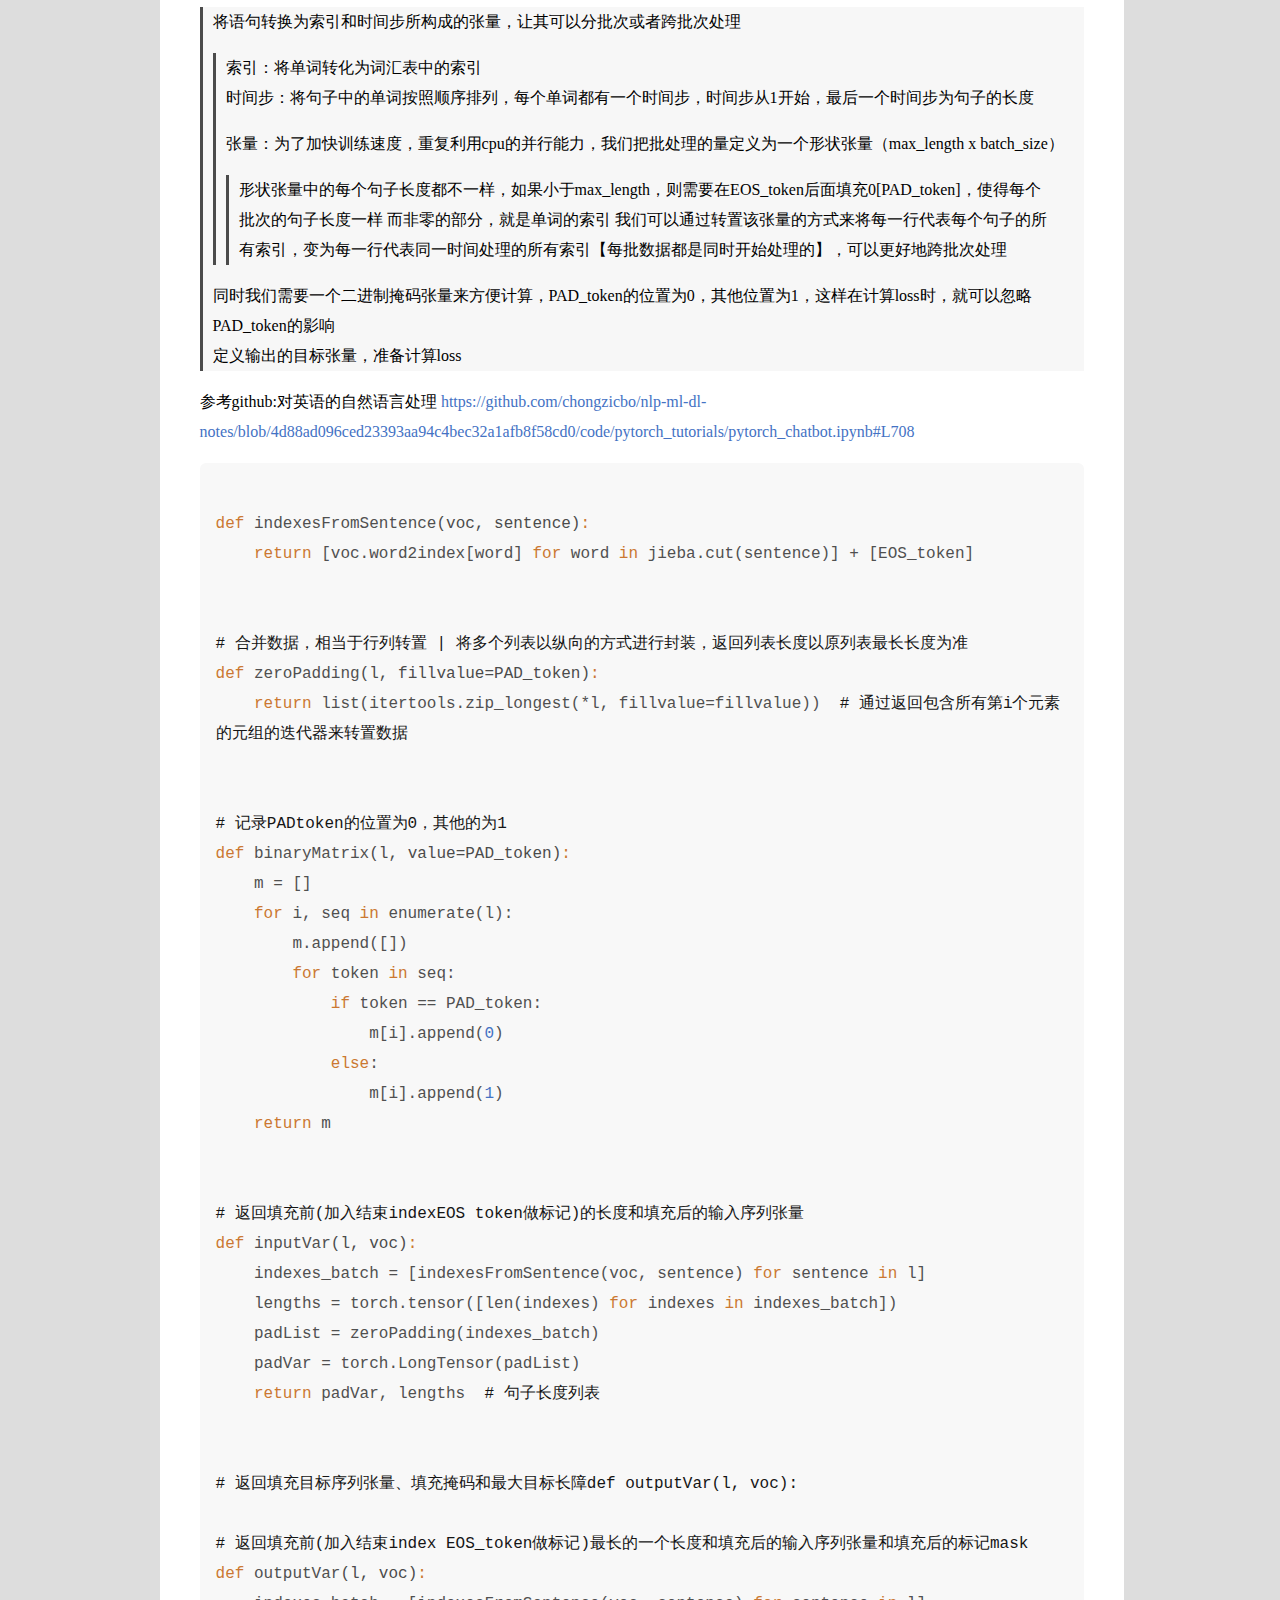
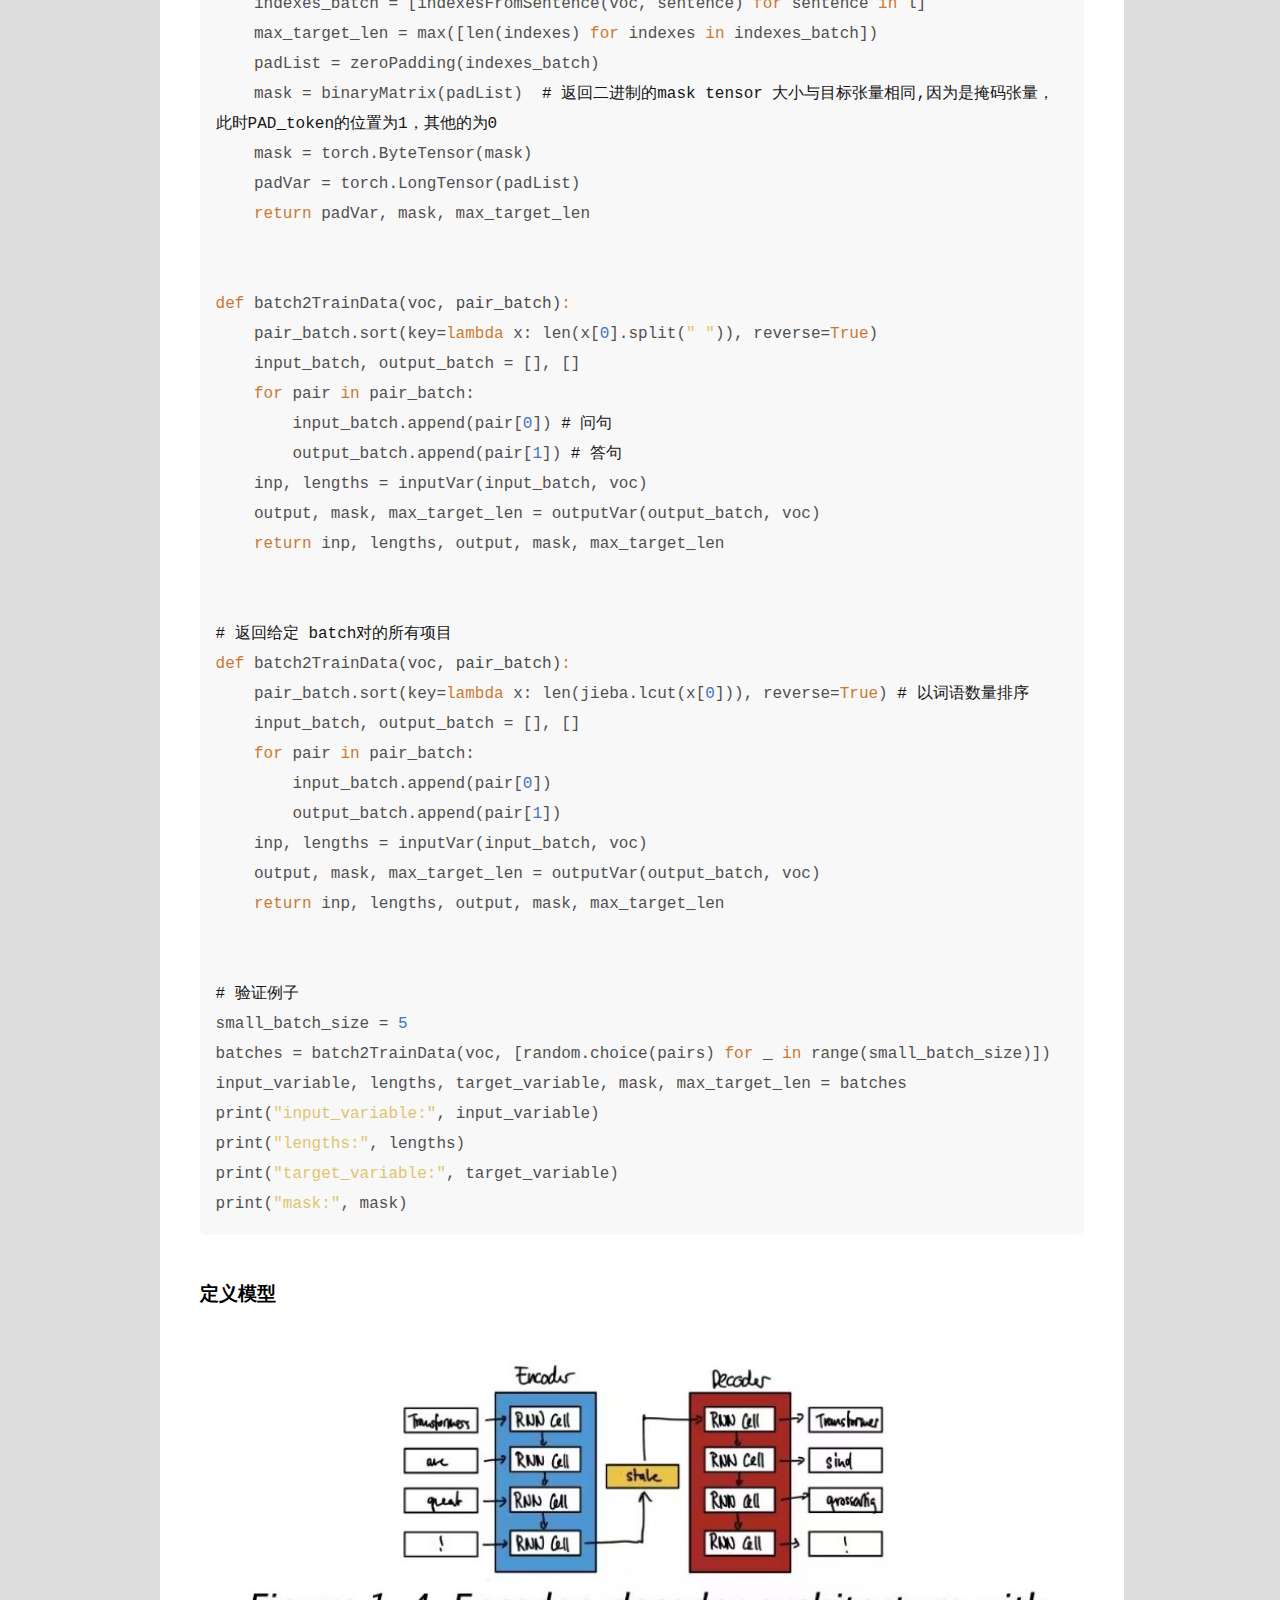
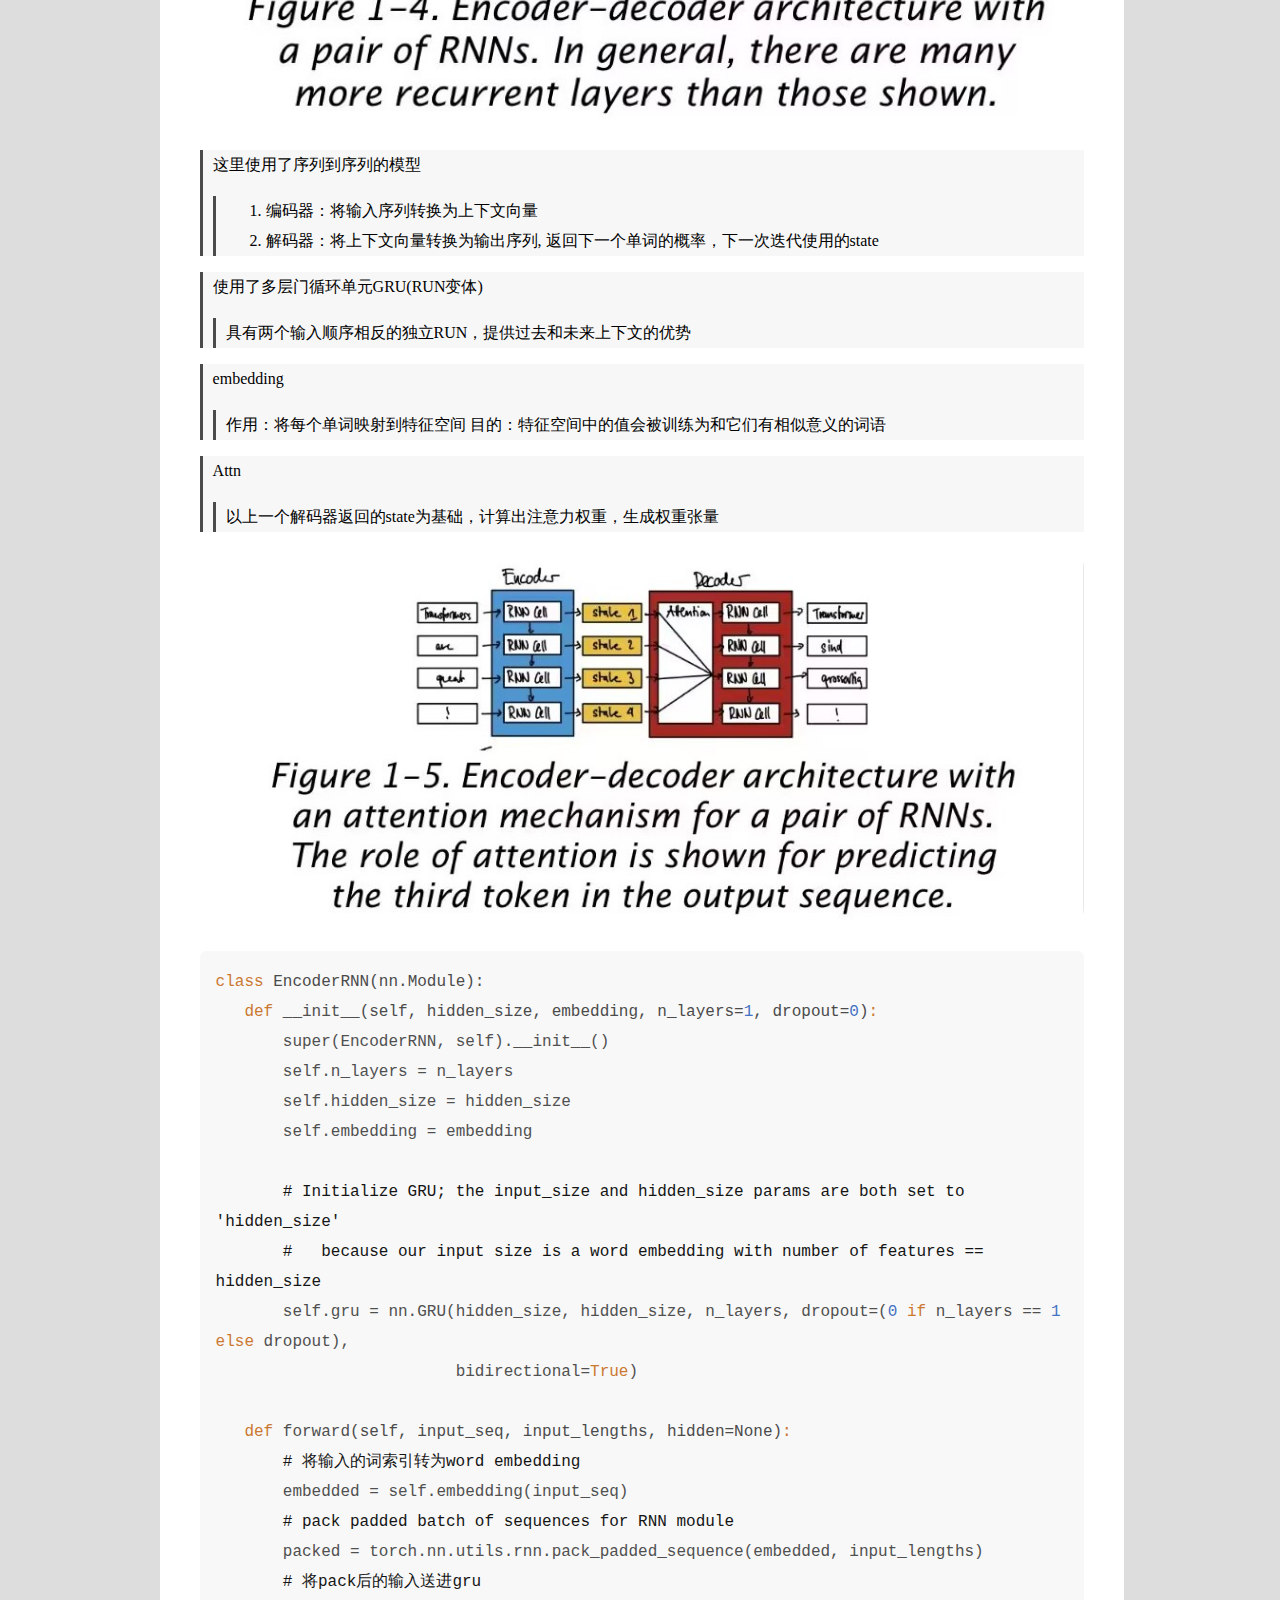
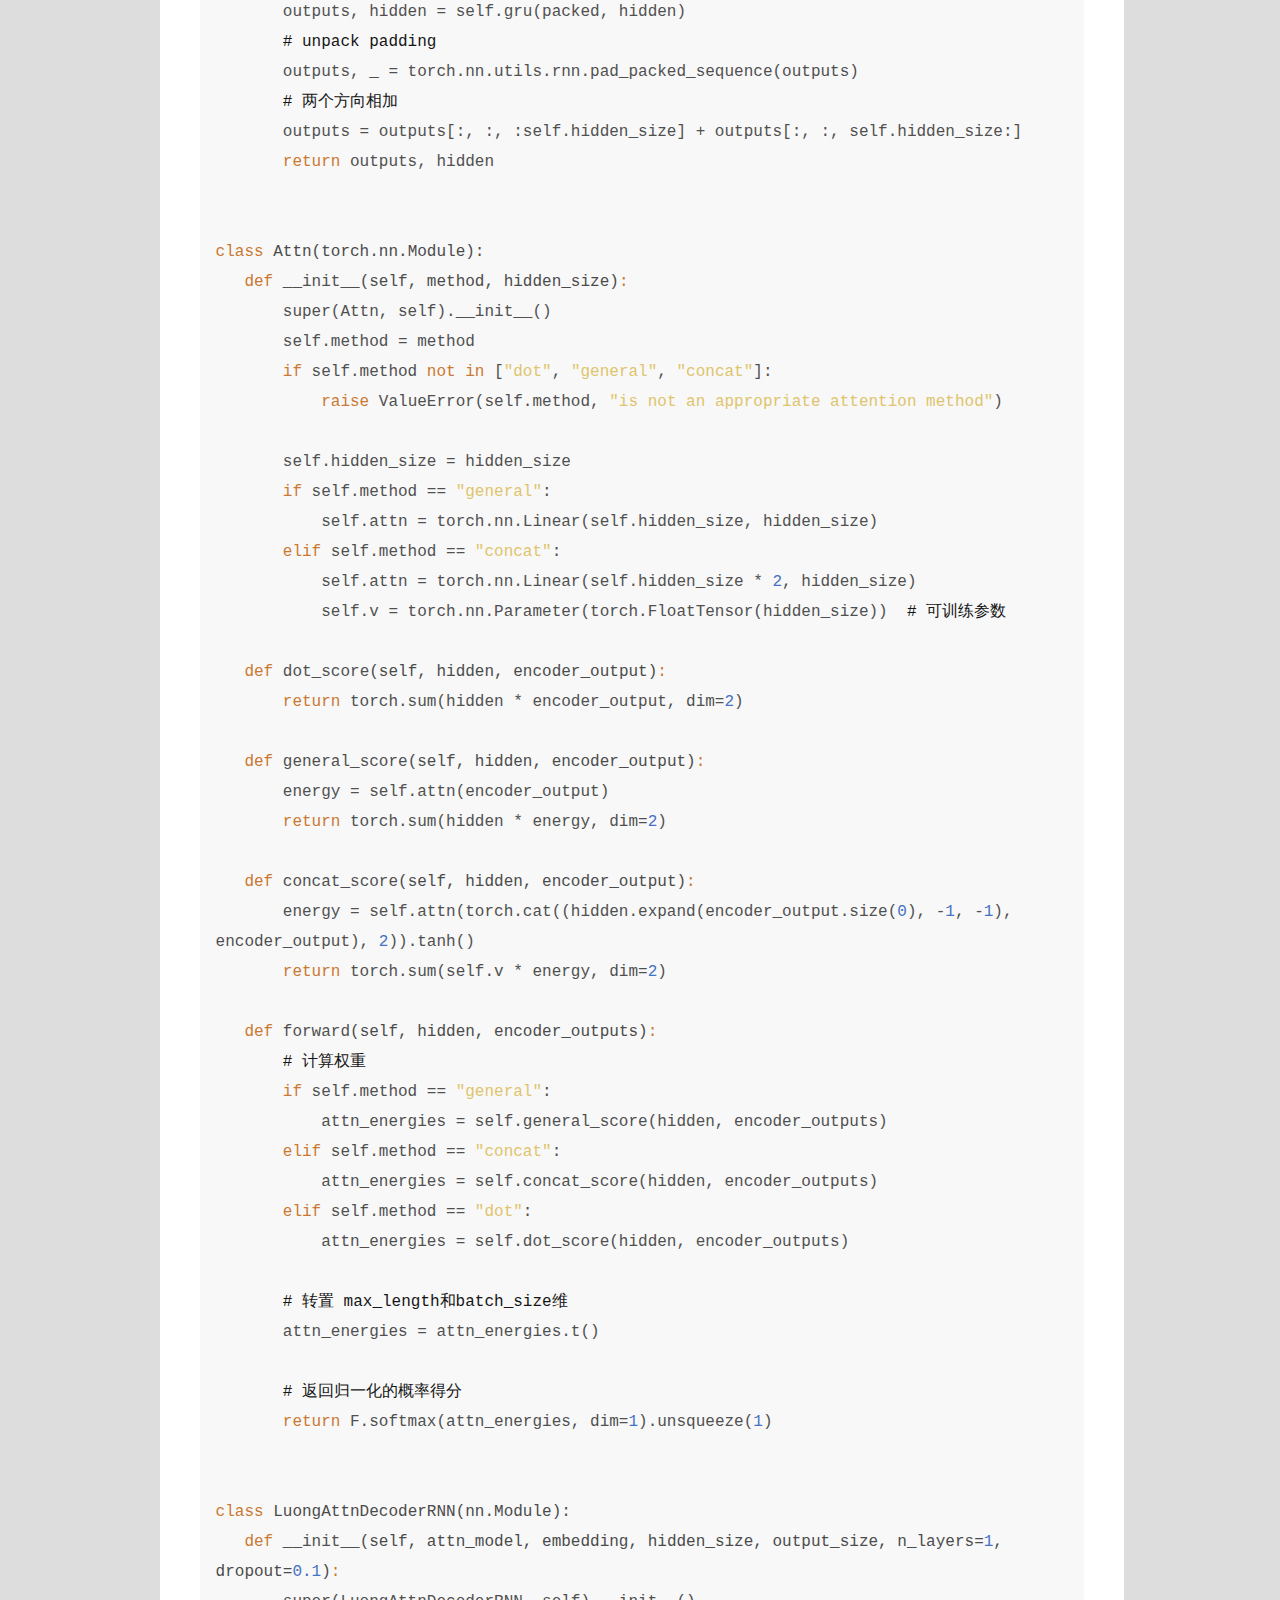
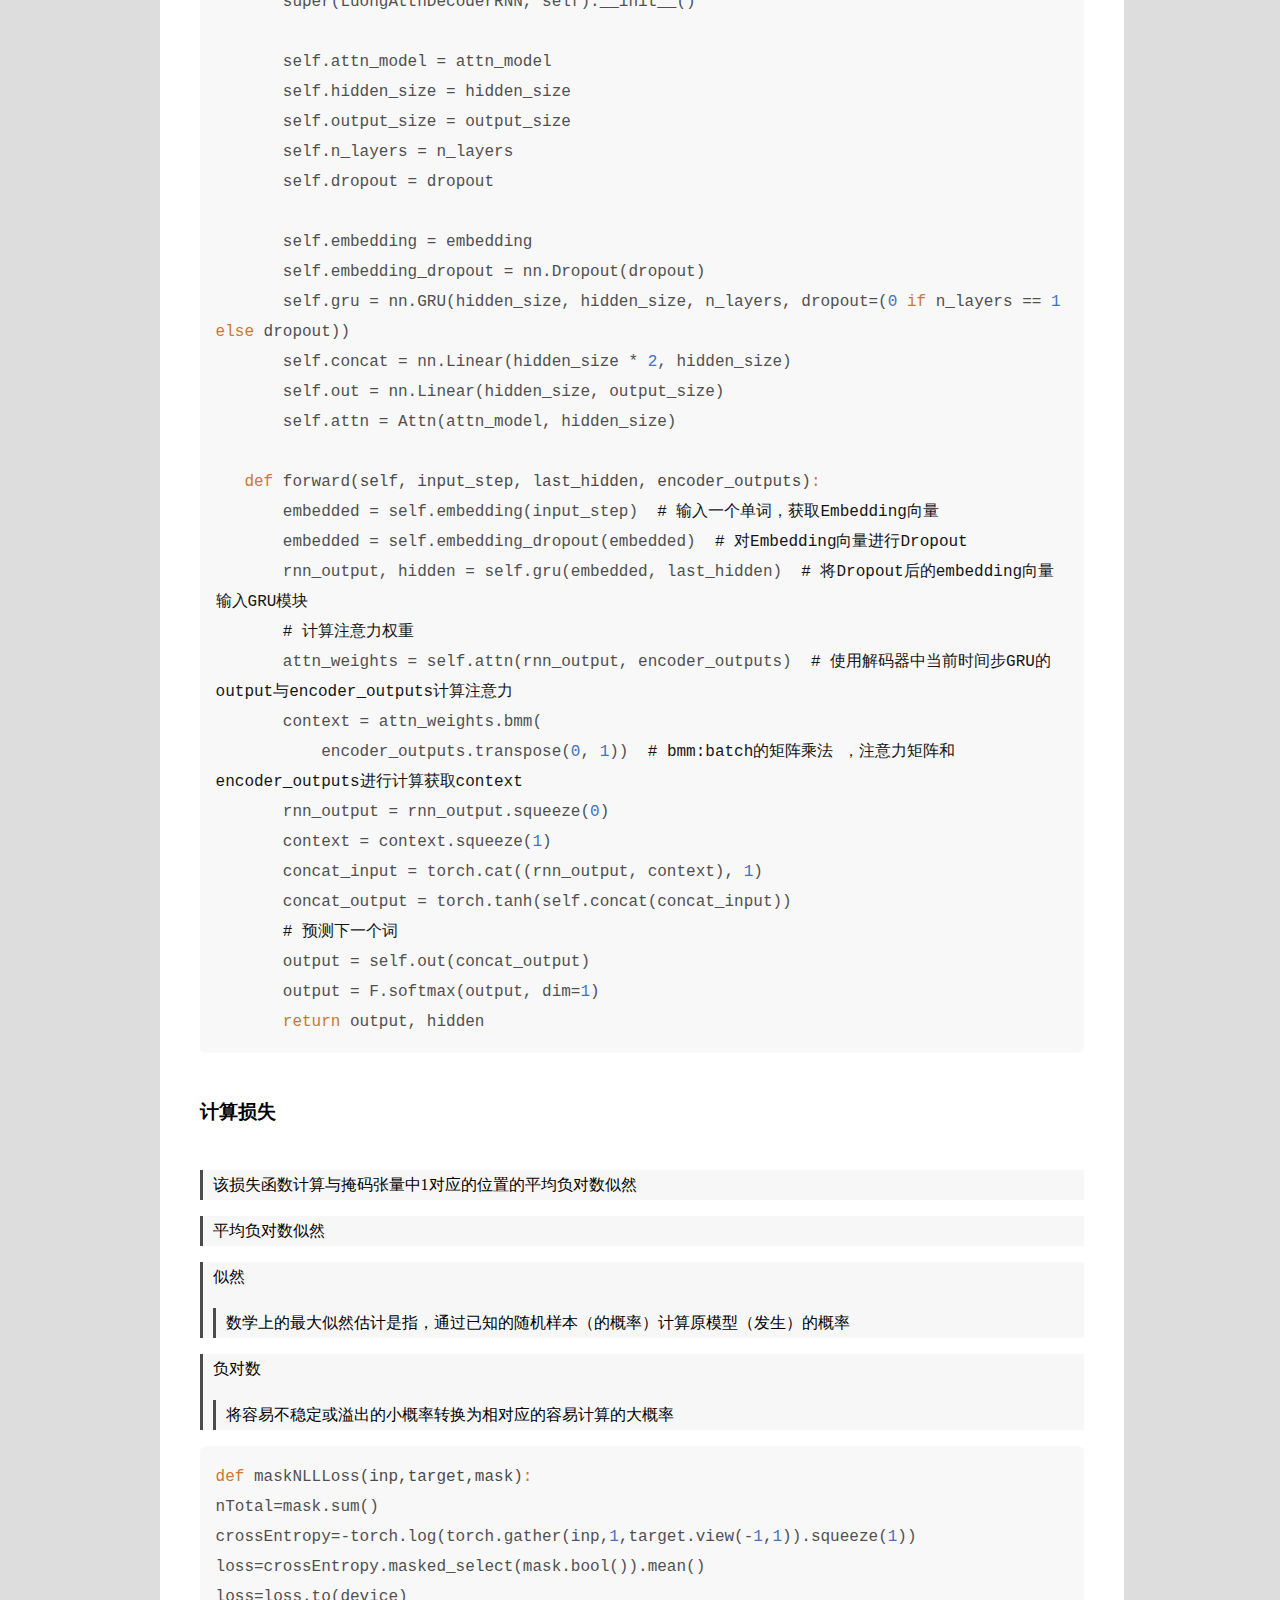
<file: notePad/python/pytorch.html>
<!DOCTYPE html>
<html lang="en">
<head>
    <meta charset="UTF-8">
    <title>Title</title>
    <link href="main.css" rel="stylesheet"/>
    <script src="marked.min.js"></script>
    <!--    <link rel="stylesheet" href="//cdnjs.cloudflare.com/ajax/libs/highlight.js/8.7/styles/darkula.min.css">-->
    <script src="highlight.min.js"></script>
    <link href="hljs.css" rel="stylesheet">
    <meta property="og:title" content="mybatis逆向工程">
    <script>
        hljs.initHighlightingOnLoad();
    </script>
    <meta name="viewport" content="width=device-width,user-scalable=yes,initial-scale=1.0,maximum-scale=1.0,minimum-scale=1.0">
</head>
<body>
<div class="main-title">pytorch BY HYH <a href="#" onclick="hideAll()" class="expand">代码全部收起</a></div>
<div class="text"  style="border-radius: 0px 0px 20px 20px;">
    <h3 style="margin-top:-15px">Pytorch</h3>
    <a href="https://baomidou.com/">https://baomidou.com/</a>
    <br>代码见(ssmAjaxUpdate_Delete)：<a href="https://github.com/AbhamsterBall/mybatis-learning-projects">https://github.com/AbhamsterBall/mybatis-learning-projects</a>
    <mark class="markdown preText">

### 文档及搜索

https://pytorch.org/docs/stable/generated/torch.nn.CrossEntropyLoss.html#crossentropyloss

### Transformers来源及流行模型

> 来自于 attention, transfer learning, and scaling up neural networks 的兴起  
> Transformers 时间表如下：
    </mark>
<img src="transformer_timeline.jpg">
<!-- ![]("F:\Users\AJH41\AppData\Local\Programs\Python\Python37\pythonGUI\notePad\python\transformer_timeline.jpg") -->
    <mark class="markdown preText">

### 核心

- 编解码框架  
        - 通过对hidden state的循环输入输出 来获取结果  
        - 但是很难处理长句子  
- 注意力机制  
        - 解决长句的处理，让其只专注于其中几个hidden state  
- 传递式学习  

### pytorch对一般张量的处理[自然语言模型最终用到的数据形式]

参考书目：Natural Language Processing with Transformers  

> 简单来说，就是把数据向自己预期的数据方向靠近

```
def train(x, y):
    input_size = 784  # Assuming the input size required by the model is 784

    # Generate random input data within the required range
    X = torch.randn(x, input_size)  # Creating random data with shape (x, 784)
    y = torch.empty(x, dtype=torch.float).random_(y) # 标签，来自官方文档

    model = nn.Sequential(
        nn.Linear(input_size, 200),
        nn.ReLU(),
        nn.Linear(200, 10)
    )
    loss_fn = nn.CrossEntropyLoss()
    optimizer = optim.SGD(model.parameters(), lr=0.01)
    
    # Assuming y is a tensor containing the target labels

    for epoch in range(10):
        for i in range(len(X)):

            y_pred = model(X[i])

            loss = loss_fn(y_pred, y) # Ensure y[i] has proper shape for CrossEntropyLoss
            print("epoch: {}, i: {}, loss: {}".format(epoch, i, loss.item())) # print loss

            # Before the backward pass, use the optimizer object to zero all of the 
            # gradients for the variables it will update (which are the learnable weights
            # of the model)
            optimizer.zero_grad()

            loss.backward() # compute gradient of the loss
            optimizer.step() # let optimizer to update parameter

```

### 语料库下载
https://zhuanlan.zhihu.com/p/163616279  
社区互动： web_zh_2019，大小3G，提取密码：2rk6

### 格式处理
```
# 参考书目：自然语言处理
parent_name = "F:\\HUAXINBeforeJob\\python_projects\\Natural_Language_Processing_with_Transformers\\1212\\NLPwithPytorch"
def printLines(file, n=10):
    with open(file, 'r', encoding="utf-8") as datafile:
        lines = datafile.readlines()
        for ln in range(len(lines[:n])):
            if lines[ln].strip() == "":
                print()
            elif ln + 1 < len(lines[:n]) and lines[ln + 1].strip() != "" \
                and (ln - 1 > 0 and lines[ln - 1].strip() != ""):
                pass
            elif lines[ln].strip() != "":
                # ", ".join(jieba.cut(line)).strip()
                print(lines[ln].strip(), end="\t")

printLines(os.path.join(parent_name, "zh_2019_test.txt"))
```

### 中文分词模块
https://github.com/fxsjy/jieba
```
安装
pip install jieba / pip3 install jieba
```

### 创建词典【数据预处理与过滤】

```
# token定义
PAD_token = 0 # 表示填槽，例如:今天的天气是__ 中 _ 为填槽
SOS_token = 1 # 句子的开始EOStoken=2#句子的结束
EOS_token = 2 # end of sentence
class Voc:
    def __init__(self, name):
        self.name = name
        self.trimmed = False
        self.word2index = {} # 词位
        self.index2word = {PAD_token:"PAD", SOS_token:"SOS", EOS_token:"EOS"}
        self.num_words = 3 # 目前有 SOS、EOS、PAD这3个token
        self.word2count = {} # 词频
    def addSentence(self, sentence):
        for word in jieba.cut(sentence):
            self.addWord(word)
    def addWord(self, word):
        if word not in self.word2index: # 将内容转换为数字
            self.word2index[word] = self.num_words
            self.word2count[word] = 1
            self.index2word[self.num_words] = word
            self.num_words += 1 
        else:
            self.word2count[word] += 1
    #删除频次小于mincount的token
    def trim(self, min_count):
        if self.trimmed:
            return
        self.trimmed = True
        keep_words = []
        for k, v in self.word2count.items():
            if v >= min_count:
                keep_words.append(k)
        print('keep_words {} / {} = {:.4f}'.format( # :代表格式化字符的开始
                len(keep_words), len(self.word2index), len(keep_words) / len(self.word2index)
        ))
        #重新构造词典
        self.word2index = {}
        self.word2count = {}
        self.index2word = {PAD_token: "PAD", SOS_token: "SOS", EOS_token:"EOS"}
        selfnum_words = 3 # Count default tokens#重新构造后词频就没有意义了(都是1)
        for word in keep_words:
            self.addWord(word)
def normalizeString(s):
    #因为把不用的字符都变成空格，所以可能存在多个连续空格
    #下面的正则替换把多个空格变成一个空格，最后去掉前后空格
    s = re.sub(r"s*", r"", s).strip()
    return s
#读取问答句对并且返回Voc词典对象
def readVocs(datafile, corpus_name):
    print("\nReading lines...")
    #文件每行读取到list lines中
    lines = open(datafile, encoding='utf-8').read().strip().split('\n')
    #每行用tab切分成问答两个句子，然后调用normalizeString函数进行处理
    pairs = [[normalizeString(s) for s in l.split('\t') if normalizeString(s) != ""] for l in lines]
    voc = Voc(corpus_name)
    return voc, pairs
voc, pairs = readVocs(os.path.join(parent_name, "myfile.txt"), "first try")
def loadPrepareData(corpus, corpus_name, datafile): # corpus 语料
    print("Start preparing training data ...")
    voc.pairs = readVocs(datafile, corpus_name)
    print("Read {!s} sentence pairs".format(len(pairs)))
    print("Trimmed to {!s} sentence pairs".format(len(pairs)))
    print("Counting words...")
    for pair in pairs:
        voc.addSentence(pair[0])
        voc.addSentence(pair[1] if len(pair) > 1 else "")
        # print("Counted words:", voc.num_words)
    return voc,pairs
#装载voc和句子对
save_dir = os.path.join("data","save")
voc, pairs = loadPrepareData("???", "corpus_name", os.path.join(parent_name, "myfile.txt"))
# 输出一些词位 和 词频
print("word index:")
count = 0
for key, value in voc.word2index.items():
    if count < 10:
        print(key, ':', value)
        count += 1
    else:
        break
print("word frequency:")
count = 0
for key, value in voc.word2count.items():
    if count < 10:
        print(key, ':', value)
        count += 1
    else:
        break

#输出一些句对
print("\npairs:")
for pair in pairs[:10]:
    print(pair)

MIN_COUNT=3#值为3
def trimRareWords(voc, pairs, MIN_OUNT):
    #去 voc中频次小于3的词
    voc.trim(MIN_COUNT)
    #保留的句对
    keep_pairs =[]
    for pair in pairs:
        input_sentence = pair[0]
        output_sentence = pair[1] if len(pair) > 1 else ""
        keep_input = True
        keep_output = True
        #检查问题
        for word in jieba.cut(input_sentence):
            if word not in voc.word2index:
                keep_input = False
                break
        #检查答案
        for word in jieba.cut(output_sentence):
            if word not in voc.word2index:
                keep_output = False
                break
        #如果问题和答案都只包含高频词，我们才保留这个句对
        if keep_input and keep_output:
            keep_pairs.append(pair)
    print("Trimmed from {} pairs to {}, {:.4f} of total".format(len(pairs), len(keep_pairs), len(keep_pairs) / len(pairs)))
    return keep_pairs
#实际进行处理
pairs = trimRareWords(voc, pairs, MIN_COUNT)
print(voc.word2count)
print("\npairs:")
for pair in pairs:
    print(pair)
```

### 语句张量

> 将语句转换为索引和时间步所构成的张量，让其可以分批次或者跨批次处理
> > 索引：将单词转化为词汇表中的索引  
> > 时间步：将句子中的单词按照顺序排列，每个单词都有一个时间步，时间步从1开始，最后一个时间步为句子的长度  
> > 
> > 张量：为了加快训练速度，重复利用cpu的并行能力，我们把批处理的量定义为一个形状张量（max_length x batch_size）
> > > 形状张量中的每个句子长度都不一样，如果小于max_length，则需要在EOS_token后面填充0[PAD_token]，使得每个批次的句子长度一样
> > > 而非零的部分，就是单词的索引
> > 我们可以通过转置该张量的方式来将每一行代表每个句子的所有索引，变为每一行代表同一时间处理的所有索引【每批数据都是同时开始处理的】，可以更好地跨批次处理  
>   
> 同时我们需要一个二进制掩码张量来方便计算，PAD_token的位置为0，其他位置为1，这样在计算loss时，就可以忽略PAD_token的影响  
> 定义输出的目标张量，准备计算loss

参考github:对英语的自然语言处理
https://github.com/chongzicbo/nlp-ml-dl-notes/blob/4d88ad096ced23393aa94c4bec32a1afb8f58cd0/code/pytorch_tutorials/pytorch_chatbot.ipynb#L708

```

def indexesFromSentence(voc, sentence):
    return [voc.word2index[word] for word in jieba.cut(sentence)] + [EOS_token]


# 合并数据，相当于行列转置 | 将多个列表以纵向的方式进行封装，返回列表长度以原列表最长长度为准
def zeroPadding(l, fillvalue=PAD_token):
    return list(itertools.zip_longest(*l, fillvalue=fillvalue))  # 通过返回包含所有第i个元素的元组的迭代器来转置数据


# 记录PADtoken的位置为0，其他的为1
def binaryMatrix(l, value=PAD_token):
    m = []
    for i, seq in enumerate(l):
        m.append([])
        for token in seq:
            if token == PAD_token:
                m[i].append(0)
            else:
                m[i].append(1)
    return m


# 返回填充前(加入结束indexEOS token做标记)的长度和填充后的输入序列张量
def inputVar(l, voc):
    indexes_batch = [indexesFromSentence(voc, sentence) for sentence in l]
    lengths = torch.tensor([len(indexes) for indexes in indexes_batch])
    padList = zeroPadding(indexes_batch)
    padVar = torch.LongTensor(padList)
    return padVar, lengths  # 句子长度列表


# 返回填充目标序列张量、填充掩码和最大目标长障def outputVar(l, voc):

# 返回填充前(加入结束index EOS_token做标记)最长的一个长度和填充后的输入序列张量和填充后的标记mask
def outputVar(l, voc):
    indexes_batch = [indexesFromSentence(voc, sentence) for sentence in l]
    max_target_len = max([len(indexes) for indexes in indexes_batch])
    padList = zeroPadding(indexes_batch)
    mask = binaryMatrix(padList)  # 返回二进制的mask tensor 大小与目标张量相同,因为是掩码张量，此时PAD_token的位置为1，其他的为0
    mask = torch.ByteTensor(mask)
    padVar = torch.LongTensor(padList)
    return padVar, mask, max_target_len


def batch2TrainData(voc, pair_batch):
    pair_batch.sort(key=lambda x: len(x[0].split(" ")), reverse=True)
    input_batch, output_batch = [], []
    for pair in pair_batch:
        input_batch.append(pair[0]) # 问句
        output_batch.append(pair[1]) # 答句
    inp, lengths = inputVar(input_batch, voc)
    output, mask, max_target_len = outputVar(output_batch, voc)
    return inp, lengths, output, mask, max_target_len


# 返回给定 batch对的所有项目
def batch2TrainData(voc, pair_batch):
    pair_batch.sort(key=lambda x: len(jieba.lcut(x[0])), reverse=True) # 以词语数量排序
    input_batch, output_batch = [], []
    for pair in pair_batch:
        input_batch.append(pair[0])
        output_batch.append(pair[1])
    inp, lengths = inputVar(input_batch, voc)
    output, mask, max_target_len = outputVar(output_batch, voc)
    return inp, lengths, output, mask, max_target_len


# 验证例子
small_batch_size = 5
batches = batch2TrainData(voc, [random.choice(pairs) for _ in range(small_batch_size)])
input_variable, lengths, target_variable, mask, max_target_len = batches
print("input_variable:", input_variable)
print("lengths:", lengths)
print("target_variable:", target_variable)
print("mask:", mask)

```

### 定义模型
    </mark>
    <img src="Encoder_decoder_with_pair_of_RNNS.jpg">
    <mark class="markdown">
> 这里使用了序列到序列的模型
> > 1. 编码器：将输入序列转换为上下文向量
> > 2. 解码器：将上下文向量转换为输出序列, 返回下一个单词的概率，下一次迭代使用的state

> 使用了多层门循环单元GRU(RUN变体)
> > 具有两个输入顺序相反的独立RUN，提供过去和未来上下文的优势

> embedding
> > 作用：将每个单词映射到特征空间
> > 目的：特征空间中的值会被训练为和它们有相似意义的词语

> Attn
> > 以上一个解码器返回的state为基础，计算出注意力权重，生成权重张量
</mark>
<img src="Encoder_decoder_with_attention.jpg">
<mark class="markdown">

 ```
 class EncoderRNN(nn.Module):
    def __init__(self, hidden_size, embedding, n_layers=1, dropout=0):
        super(EncoderRNN, self).__init__()
        self.n_layers = n_layers
        self.hidden_size = hidden_size
        self.embedding = embedding

        # Initialize GRU; the input_size and hidden_size params are both set to 'hidden_size'
        #   because our input size is a word embedding with number of features == hidden_size
        self.gru = nn.GRU(hidden_size, hidden_size, n_layers, dropout=(0 if n_layers == 1 else dropout),
                          bidirectional=True)

    def forward(self, input_seq, input_lengths, hidden=None):
        # 将输入的词索引转为word embedding
        embedded = self.embedding(input_seq)
        # pack padded batch of sequences for RNN module
        packed = torch.nn.utils.rnn.pack_padded_sequence(embedded, input_lengths)
        # 将pack后的输入送进gru
        outputs, hidden = self.gru(packed, hidden)
        # unpack padding
        outputs, _ = torch.nn.utils.rnn.pad_packed_sequence(outputs)
        # 两个方向相加
        outputs = outputs[:, :, :self.hidden_size] + outputs[:, :, self.hidden_size:]
        return outputs, hidden


class Attn(torch.nn.Module):
    def __init__(self, method, hidden_size):
        super(Attn, self).__init__()
        self.method = method
        if self.method not in ["dot", "general", "concat"]:
            raise ValueError(self.method, "is not an appropriate attention method")

        self.hidden_size = hidden_size
        if self.method == "general":
            self.attn = torch.nn.Linear(self.hidden_size, hidden_size)
        elif self.method == "concat":
            self.attn = torch.nn.Linear(self.hidden_size * 2, hidden_size)
            self.v = torch.nn.Parameter(torch.FloatTensor(hidden_size))  # 可训练参数

    def dot_score(self, hidden, encoder_output):
        return torch.sum(hidden * encoder_output, dim=2)

    def general_score(self, hidden, encoder_output):
        energy = self.attn(encoder_output)
        return torch.sum(hidden * energy, dim=2)

    def concat_score(self, hidden, encoder_output):
        energy = self.attn(torch.cat((hidden.expand(encoder_output.size(0), -1, -1), encoder_output), 2)).tanh()
        return torch.sum(self.v * energy, dim=2)

    def forward(self, hidden, encoder_outputs):
        # 计算权重
        if self.method == "general":
            attn_energies = self.general_score(hidden, encoder_outputs)
        elif self.method == "concat":
            attn_energies = self.concat_score(hidden, encoder_outputs)
        elif self.method == "dot":
            attn_energies = self.dot_score(hidden, encoder_outputs)

        # 转置 max_length和batch_size维
        attn_energies = attn_energies.t()

        # 返回归一化的概率得分
        return F.softmax(attn_energies, dim=1).unsqueeze(1)


class LuongAttnDecoderRNN(nn.Module):
    def __init__(self, attn_model, embedding, hidden_size, output_size, n_layers=1, dropout=0.1):
        super(LuongAttnDecoderRNN, self).__init__()

        self.attn_model = attn_model
        self.hidden_size = hidden_size
        self.output_size = output_size
        self.n_layers = n_layers
        self.dropout = dropout

        self.embedding = embedding
        self.embedding_dropout = nn.Dropout(dropout)
        self.gru = nn.GRU(hidden_size, hidden_size, n_layers, dropout=(0 if n_layers == 1 else dropout))
        self.concat = nn.Linear(hidden_size * 2, hidden_size)
        self.out = nn.Linear(hidden_size, output_size)
        self.attn = Attn(attn_model, hidden_size)

    def forward(self, input_step, last_hidden, encoder_outputs):
        embedded = self.embedding(input_step)  # 输入一个单词，获取Embedding向量
        embedded = self.embedding_dropout(embedded)  # 对Embedding向量进行Dropout
        rnn_output, hidden = self.gru(embedded, last_hidden)  # 将Dropout后的embedding向量输入GRU模块
        # 计算注意力权重
        attn_weights = self.attn(rnn_output, encoder_outputs)  # 使用解码器中当前时间步GRU的output与encoder_outputs计算注意力
        context = attn_weights.bmm(
            encoder_outputs.transpose(0, 1))  # bmm:batch的矩阵乘法 ，注意力矩阵和encoder_outputs进行计算获取context
        rnn_output = rnn_output.squeeze(0)
        context = context.squeeze(1)
        concat_input = torch.cat((rnn_output, context), 1)
        concat_output = torch.tanh(self.concat(concat_input))
        # 预测下一个词
        output = self.out(concat_output)
        output = F.softmax(output, dim=1)
        return output, hidden
 ```

 ### 计算损失
 > 该损失函数计算与掩码张量中1对应的位置的平均负对数似然

 > 平均负对数似然
 
 > 似然
 > > 数学上的最大似然估计是指，通过已知的随机样本（的概率）计算原模型（发生）的概率

 > 负对数
 > > 将容易不稳定或溢出的小概率转换为相对应的容易计算的大概率

 ```
def maskNLLLoss(inp,target,mask):
nTotal=mask.sum()
crossEntropy=-torch.log(torch.gather(inp,1,target.view(-1,1)).squeeze(1))
loss=crossEntropy.masked_select(mask.bool()).mean()
loss=loss.to(device)
return loss,nTotal.item()
```

### 训练迭代

> 零化梯度
> > 梯度是损失函数对于模型参数的变化率，归零是为了避免上次参数影响这次计算出的梯度

```
MAX_LENGTH = 10
teacher_forcing_ratio = 0.3

def train(input_variable, lengths, target_variable, mask, max_target_len, encoder, decoder, embedding, encoder_optimizer, decoder_optimizer, batch_size, clip, max_length=MAX_LENGTH):
    # 梯度归零
    encoder_optimizer.zero_grad()
    decoder_optimizer.zero_grad()

    # 设置设备选项
    input_variable = input_variable.to(device)
    lengths = lengths.to(device)
    target_variable = target_variable.to(device)
    mask = mask.to(device)

    # 初始化变量
    loss = 0
    print_losses = []
    n_totals = 0

    encoder_outputs, encoder_hidden = encoder(input_variable, lengths)

    decoder_input = torch.LongTensor([[SOS_token for _ in range(batch_size)]])
    decoder_input = decoder_input.to(device)

    # encoder最后的隐藏状态作为decoder的初始隐藏状态
    decoder_hidden = encoder_hidden[:decoder.n_layers]

    # 是否使用teacher forcing
    use_teacher_forcing = True if random.random() < teacher_forcing_ratio else False

    if use_teacher_forcing:
        for t in range(max_target_len):
            decoder_output, decoder_hidden = decoder(decoder_input, decoder_hidden, encoder_outputs)
            # Teacher forcing: next input is current target
            decoder_input = target_variable[t].view(1, -1)

            # 计算损失
            mask_loss, nTotal = maskNLLLoss(decoder_output, target_variable[t], mask[t])
            loss += mask_loss
            print_losses.append(mask_loss.item() * nTotal)
            n_totals += nTotal

    else:
        for t in range(max_target_len):
            decoder_output, decoder_hidden = decoder(decoder_input, decoder_hidden, encoder_outputs)
            _, topi = decoder_output.topk(1)
            decoder_input = torch.LongTensor([[topi[i][0] for i in range(batch_size)]])
            decoder_input = decoder_input.to(device)

            # 计算损失
            mask_loss, nTotal = maskNLLLoss(decoder_output, target_variable[t], mask[t])
            loss += mask_loss
            print_losses.append(mask_loss.item() * nTotal)
            n_totals += n_totals

    # 反向传播
    loss.backward()
    # 梯度裁剪
    _ = torch.nn.utils.clip_grad_norm_(encoder.parameters(), clip)
    _ = torch.nn.utils.clip_grad_norm_(decoder.parameters(), clip)

    # 权重更新
    encoder_optimizer.step()
    decoder_optimizer.step()

    return sum(print_losses) / n_totals

# 迭代运行
def trainIters(model_name, voc, pairs, encoder, decoder, encoder_optimizer, decoder_optimizer, embedding,
               encoder_n_layers, decoder_n_layers, save_dir, n_iteration, batch_size, print_every, save_every, clip,
               corpus_name, loadFilename):
    training_batches = [batch2TrainData(voc, [random.choice(pairs) for _ in range(batch_size)]) for _ in
                        range(n_iteration)]
    print("初始化...")
    start_iteration = 1
    print_loss = 0
    if loadFilename:
        start_iteration = checkpoint['iteration'] + 1
    print("Training...")
    for iteration in range(start_iteration, n_iteration + 1):
        training_batch = training_batches[iteration - 1]
        # 提取训练所需数据
        input_variable, lengths, target_variable, mask, max_target_len = training_batch
        loss = train(input_variable, lengths, target_variable, mask, max_target_len, encoder, decoder, embedding,
                     encoder_optimizer, decoder_optimizer, batch_size, clip)
        print_loss += loss

        if iteration % print_every == 0:
            print_loss_avg = print_loss / print_every
            print("Iteration: {}; Percent complete: {:.1f}%; Average loss: {:.4f}".format(iteration,
                                                                                          iteration / n_iteration * 100,
                                                                                          print_loss_avg))
            print_loss = 0

        # save checkpoint
        if (iteration % save_every == 0):
            directory = os.path.join(save_dir, model_name, corpus_name,
                                     "{}-{}-{}".format(encoder_n_layers, decoder_n_layers, hidden_size))
            if not os.path.exists(directory):
                os.makedirs(directory)
            torch.save({"iteration": iteration, "en": encoder.state_dict(), "de": decoder.state_dict(),
                        "en_opt": encoder_optimizer.state_dict(),
                        "de_opt": decoder_optimizer.state_dict(), "loss": loss, "voc_dict": voc.__dict__,
                        "embedding": embedding.state_dict()
                        }, os.path.join(directory, "{}_{}.tar".format(iteration, "checkpoint")))


```

### 评估

> 评估单词和句子，让它们在没有输出返回数据的情况下，直接根据概率分布情况选择下一个单词

> 标准化
> > 将输入转化为符合处理标准的字符串

```
class GreedySearchDecoder(nn.Module):
    def __init__(self, encoder, decoder):
        super(GreedySearchDecoder, self).__init__()
        self.encoder = encoder
        self.decoder = decoder

    def forward(self, input_seq, input_length, max_length):
        # Forward input through encoder model
        encoder_outputs, encoder_hidden = self.encoder(input_seq, input_length)
        # Prepare encoder's final hidden layer to be first hidden input to the decoder
        decoder_hidden = encoder_hidden[:decoder.n_layers]
        # Initialize decoder input with SOS_token
        decoder_input = torch.ones(1, 1, device=device, dtype=torch.long) * SOS_token
        # Initialize tensors to append decoded words to
        all_tokens = torch.zeros([0], device=device, dtype=torch.long)
        all_scores = torch.zeros([0], device=device)
        # Iteratively decode one word token at a time
        for _ in range(max_length):
            # Forward pass through decoder
            decoder_output, decoder_hidden = self.decoder(decoder_input, decoder_hidden, encoder_outputs)
            # Obtain most likely word token and its softmax score
            decoder_scores, decoder_input = torch.max(decoder_output, dim=1)
            # Record token and score
            all_tokens = torch.cat((all_tokens, decoder_input), dim=0)
            all_scores = torch.cat((all_scores, decoder_scores), dim=0)
            # Prepare current token to be next decoder input (add a dimension)
            decoder_input = torch.unsqueeze(decoder_input, 0)
        # Return collections of word tokens and scores
        return all_tokens, all_scores
    
def evaluate(encoder, decoder, searcher, voc, sentence, max_length=MAX_LENGTH):
    ### Format input sentence as a batch
    # words -> indexes
    indexes_batch = [indexesFromSentence(voc, sentence)]
    # Create lengths tensor
    lengths = torch.tensor([len(indexes) for indexes in indexes_batch])
    # Transpose dimensions of batch to match models' expectations
    input_batch = torch.LongTensor(indexes_batch).transpose(0, 1)
    # Use appropriate device
    input_batch = input_batch.to(device)
    lengths = lengths.to(device)
    # Decode sentence with searcher
    tokens, scores = searcher(input_batch, lengths, max_length)
    # indexes -> words
    decoded_words = [voc.index2word[token.item()] for token in tokens]
    return decoded_words

def evaluateInput(encoder, decoder, searcher, voc):
    input_sentence = ''
    while(1):
        try:
            # Get input sentence
            input_sentence = input('> ')
            # Check if it is quit case
            if input_sentence == 'q' or input_sentence == 'quit': break
            # Normalize sentence
            input_sentence = normalizeString(input_sentence) # 变成符合标准的输入
            # Evaluate sentence
            output_words = evaluate(encoder, decoder, searcher, voc, input_sentence)
            # Format and print response sentence
            output_words[:] = [x for x in output_words if not (x == 'EOS' or x == 'PAD')]
            print('Bot:', ' '.join(output_words))

        except KeyError:
            print("Error: Encountered unknown word.")
```

### 运行及训练模型

```
# Configure models
model_name = 'cb_model'
attn_model = 'dot'
#attn_model = 'general'
#attn_model = 'concat'
hidden_size = 500
encoder_n_layers = 2
decoder_n_layers = 2
dropout = 0.1
batch_size = 64

# Set checkpoint to load from; set to None if starting from scratch
loadFilename = None
checkpoint_iter = 200 # 4000
#loadFilename = os.path.join(save_dir, model_name, "corpus_name",
#                            '{}-{}-{}'.format(encoder_n_layers, decoder_n_layers, hidden_size),
#                            '{}_checkpoint.tar'.format(checkpoint_iter))

# Load model if a loadFilename is provided
if loadFilename:
    # If loading on same machine the model was trained on
    checkpoint = torch.load(loadFilename)
    # If loading a model trained on GPU to CPU
    #checkpoint = torch.load(loadFilename, map_location=torch.device('cpu'))
    encoder_sd = checkpoint['en']
    decoder_sd = checkpoint['de']
    encoder_optimizer_sd = checkpoint['en_opt']
    decoder_optimizer_sd = checkpoint['de_opt']
    embedding_sd = checkpoint['embedding']
    voc.__dict__ = checkpoint['voc_dict']

print('Building encoder and decoder ...')
# Initialize word embeddings
embedding = nn.Embedding(voc.num_words, hidden_size)
if loadFilename:
    embedding.load_state_dict(embedding_sd)
# Initialize encoder & decoder models
encoder = EncoderRNN(hidden_size, embedding, encoder_n_layers, dropout)
decoder = LuongAttnDecoderRNN(attn_model, embedding, hidden_size, voc.num_words, decoder_n_layers, dropout)
if loadFilename:
    encoder.load_state_dict(encoder_sd)
    decoder.load_state_dict(decoder_sd)
# Use appropriate device
encoder = encoder.to(device)
decoder = decoder.to(device)
print('Models built and ready to go!')


# Configure training/optimization
clip = 50.0
teacher_forcing_ratio = 1.0
learning_rate = 0.0001
decoder_learning_ratio = 5.0
n_iteration = 200 # 4000 # 0
print_every = 1
save_every = 100 # 500

# Ensure dropout layers are in train mode
encoder.train()
decoder.train()

# Initialize optimizers
print('Building optimizers ...')
encoder_optimizer = optim.Adam(encoder.parameters(), lr=learning_rate)
decoder_optimizer = optim.Adam(decoder.parameters(), lr=learning_rate * decoder_learning_ratio)
if loadFilename:
    encoder_optimizer.load_state_dict(encoder_optimizer_sd)
    decoder_optimizer.load_state_dict(decoder_optimizer_sd)

# Run training iterations
print("Starting Training!")
trainIters(model_name, voc, pairs, encoder, decoder, encoder_optimizer, decoder_optimizer,
           embedding, encoder_n_layers, decoder_n_layers, save_dir, n_iteration, batch_size,
           print_every, save_every, clip, "corpus_name", loadFilename)
```

### 启动
> 可以将之前的迭代次数设置为0以快速启动
```
# Set dropout layers to eval mode
encoder.eval()
decoder.eval()

# Initialize search module
searcher = GreedySearchDecoder(encoder, decoder)

# Begin chatting (uncomment and run the following line to begin)
evaluateInput(encoder, decoder, searcher, voc)
```
    </mark>
</div>

<script src="jquery.js"></script>
<script src="main.js"></script>
</body>
</html>
</file>
<file: notePad/python/main.css>
*{
    /*font-family: "Microsoft YaHei";*/
    /*margin:0px;*/
    /*padding: 0px;*/
    border-radius: 20px;
}
body{
    background-color: #dddddd;
}
table{
    border-radius: 0px;
    border: 2px solid black;
    border-collapse: collapse;
    margin: 0px;
    width: 100%;
}
th{
    text-align: left;
    border-radius: 0px;
    border: 1.5px solid black
}
td{
    border-radius: 0px;
    border: 1.5px solid black
}
.main-list{
    border-radius: 0px 0px 20px 20px; text-align: center; color: #444444;
    height: 600px !important;
    line-height: 80px !important;
}
.main-title{
    font-family: "Microsoft YaHei";
    border-radius: 0px 0px 20px 20px;
    text-align: center;
    height: 150px;
    background-color: #4472C4;
    font-size: 30px;
    vertical-align: center;
    color: white;
    line-height: 150px;
}
.index-title{
    height: 100%;
}
.text{
    font-family: "Microsoft YaHei";
    /*margin-top: 50px;*/
    padding: 3%;
    background-color: white;
    width: 70%;
    border: solid 2px white;
    height: auto;
    position: relative;
    left: 12%;
    color: #333333;
    line-height: 30px;
}
.preText{
    font-family: "Microsoft YaHei";
}
pre {
    white-space: -moz-pre-wrap; /* Mozilla, supported since 1999 */
    white-space: -pre-wrap; /* Opera */
    white-space: -o-pre-wrap; /* Opera */
    white-space: pre-wrap; /* CSS3 - Text module (Candidate Recommendation) http://www.w3.org/TR/css3-text/#white-space */
    word-wrap: break-word; /* IE 5.5+ */
}
.code{
    /*white-space: pre;*/
    /*font-family: 'Courier New', monospace; !* 使用等宽字体 *!*/
    padding: 5%;
    background-color: #eee;
    width: 66%;
    border: solid 2px #eee;
    position: relative;
    left: 12%;
    color: #333333;
    font-weight: 100;
    margin-bottom: -4px;

    font-family: Consolas,"courier new";
    /*background-color: #f1f1f1;*/
    /*height: 800px;*/
    /*padding: 10px;*/
    /*border: 1px solid #ccc;*/
    white-space: pre-wrap; /* 保留换行符 */
    /*overflow: hidden;*/
    resize: none;
    transition: .6s;
}
.codeNonClose{
    /*white-space: pre;*/
    /*font-family: 'Courier New', monospace; !* 使用等宽字体 *!*/
    padding: 5%;
    background-color: #eee;
    width: 66%;
    border: solid 2px #eee;
    position: relative;
    left: 12%;
    color: #333333;
    font-weight: 100;
    margin-bottom: -4px;

    font-family: Consolas,"courier new";
    /*background-color: #f1f1f1;*/
    /*height: 800px;*/
    /*padding: 10px;*/
    /*border: 1px solid #ccc;*/
    white-space: pre-wrap; /* 保留换行符 */
    /*overflow: hidden;*/
    resize: none;
    transition: .6s;
}
.mainHref{
    display: inline-block;
    border-radius: 0px;
    padding-top: 4%;
    padding-bottom: 4%;
    text-align: center;
    height: 38px;
    width: 100%;
    line-height: 38px;
    text-decoration: none;
    transition: .6s;
    color: #333333;
}

.mainHref:hover{
    background-color: #4472C4;
    color: white;
}
a{
    text-decoration: none;
    transition: .6s;
    color: #4472C4;

    white-space: -moz-pre-wrap; /* Mozilla, supported since 1999 */
    white-space: -pre-wrap; /* Opera */
    white-space: -o-pre-wrap; /* Opera */
    white-space: pre-wrap; /* CSS3 - Text module (Candidate Recommendation) http://www.w3.org/TR/css3-text/#white-space */
    word-wrap: break-word; /* IE 5.5+ */
}
a:hover{
    color: #10387e;
}

/*滚动条框设置*/
textarea::-webkit-scrollbar{
    width: 2px;
    background-color: rgb(225, 225, 225);
    opacity: 0%;
    border-radius: 20px;
    display: none;
}
/*滚动条设置*/
textarea::-webkit-scrollbar-thumb{
    /*-webkit-box-shadow: inset 0 0 6px rgba(0,0,0,.3);*/
    background-color: #c2c2c2;
    display: none;
    border-radius: 20px;
}
.expand{
    color: white; font-size: 15px;
    line-height: 30px;
}
.expand:hover{
    color: #bfc1d2;
}
img{
    width: 100%;
}
.hljs{
    border-radius: 6px;
    font-family: "Microsoft YaHei";
}
.simi-mark{
    border-radius: 6px;
    background-color: #f1f1f1;
    padding: 1em;
}
.markdown{

}
h1,h2,h3,h4,h5{
    padding-top: 25px;
    padding-bottom: 25px;
}
</file>
<file: notePad/python/hljs.css>
.hljs,.coffeescript,.javascript,.javascript,.xml,.tex,.hljs-formula,.xml,.javascript,.xml,.vbscript,.xml,.css,.xml,.hljs-cdata,.xml,.php,.php,.xml{display:block;overflow-x:auto;padding:1em;background: #f8f8f8;-webkit-text-size-adjust:none;font-family: Consolas,"courier new";font-size: 16px}
.hljs,.coffeescript,.javascript,.javascript,.xml,.tex,.hljs-formula,.xml,.javascript,.xml,.vbscript,.xml,.css,.xml,.hljs-cdata,.xml,.php,.php,.xml,.hljs-tag,.hljs-title,.css .hljs-rule,.css .hljs-value,.aspectj .hljs-function,.css .hljs-function .hljs-preprocessor,.hljs-pragma{color: #505050
}
.hljs-strongemphasis,.hljs-strong,.hljs-emphasis{color: #484848
}
.hljs-bullet,.hljs-blockquote,.hljs-horizontal_rule,.hljs-number,.hljs-regexp,.alias .hljs-keyword,.hljs-literal,.hljs-hexcolor{color:#4472C4}
.hljs-tag .hljs-value,.hljs-code,.css .hljs-class,.hljs-class .hljs-title:last-child{color: #849a5a
}
.hljs-link_url{font-size:80%}
.hljs-emphasis,.hljs-strongemphasis,.hljs-class .hljs-title:last-child,.hljs-typename{font-style:italic}
.hljs-keyword,.ruby .hljs-class .hljs-keyword:first-child,.ruby .hljs-function .hljs-keyword,.hljs-function,.hljs-change,.hljs-winutils,.hljs-flow,.nginx .hljs-title,.tex .hljs-special,.hljs-header,.hljs-attribute,.hljs-symbol,.hljs-symbol .hljs-string,.hljs-tag .hljs-title,.hljs-value,.alias .hljs-keyword:first-child,.css .hljs-tag,.css .unit,.css .hljs-important{color:#cb7832}
.hljs-function .hljs-keyword,.hljs-class .hljs-keyword:first-child,.hljs-aspect .hljs-keyword:first-child,.hljs-constant,.hljs-typename,.css .hljs-attribute{color:#cb7832}
.hljs-variable,.hljs-params,.hljs-class .hljs-title,.hljs-aspect .hljs-title{color: #4b4b4b
}
.hljs-string,.css .hljs-id,.hljs-subst,.hljs-type,.ruby .hljs-class .hljs-parent,.hljs-built_in,.django .hljs-template_tag,.django .hljs-variable,.smalltalk .hljs-class,.django .hljs-filter .hljs-argument,.smalltalk .hljs-localvars,.smalltalk .hljs-array,.hljs-attr_selector,.hljs-pseudo,.hljs-addition,.hljs-stream,.hljs-envvar,.apache .hljs-tag,.apache .hljs-cbracket,.tex .hljs-command,.hljs-prompt,.hljs-link_label,.hljs-link_url,.hljs-name{color:#e0c46c}
.hljs-comment,.hljs-annotation,.hljs-pi,.hljs-doctype,.hljs-deletion,.hljs-shebang,.apache .hljs-sqbracket,.tex .hljs-formula{color: #151515
}
.hljs-decorator{color:#bab429}
.coffeescript .javascript,.javascript .xml,.tex .hljs-formula,.xml .javascript,.xml .vbscript,.xml .css,.xml .hljs-cdata,.xml .php,.php .xml{opacity:0.5}
blockquote{
    background-color: rgb(247, 247, 247);
    border-radius: 0px;
    border-left: #4b4b4b 3px solid;
    padding-left: 10px;
    padding-right: 10px;
    margin: 0px;
}
</file>
